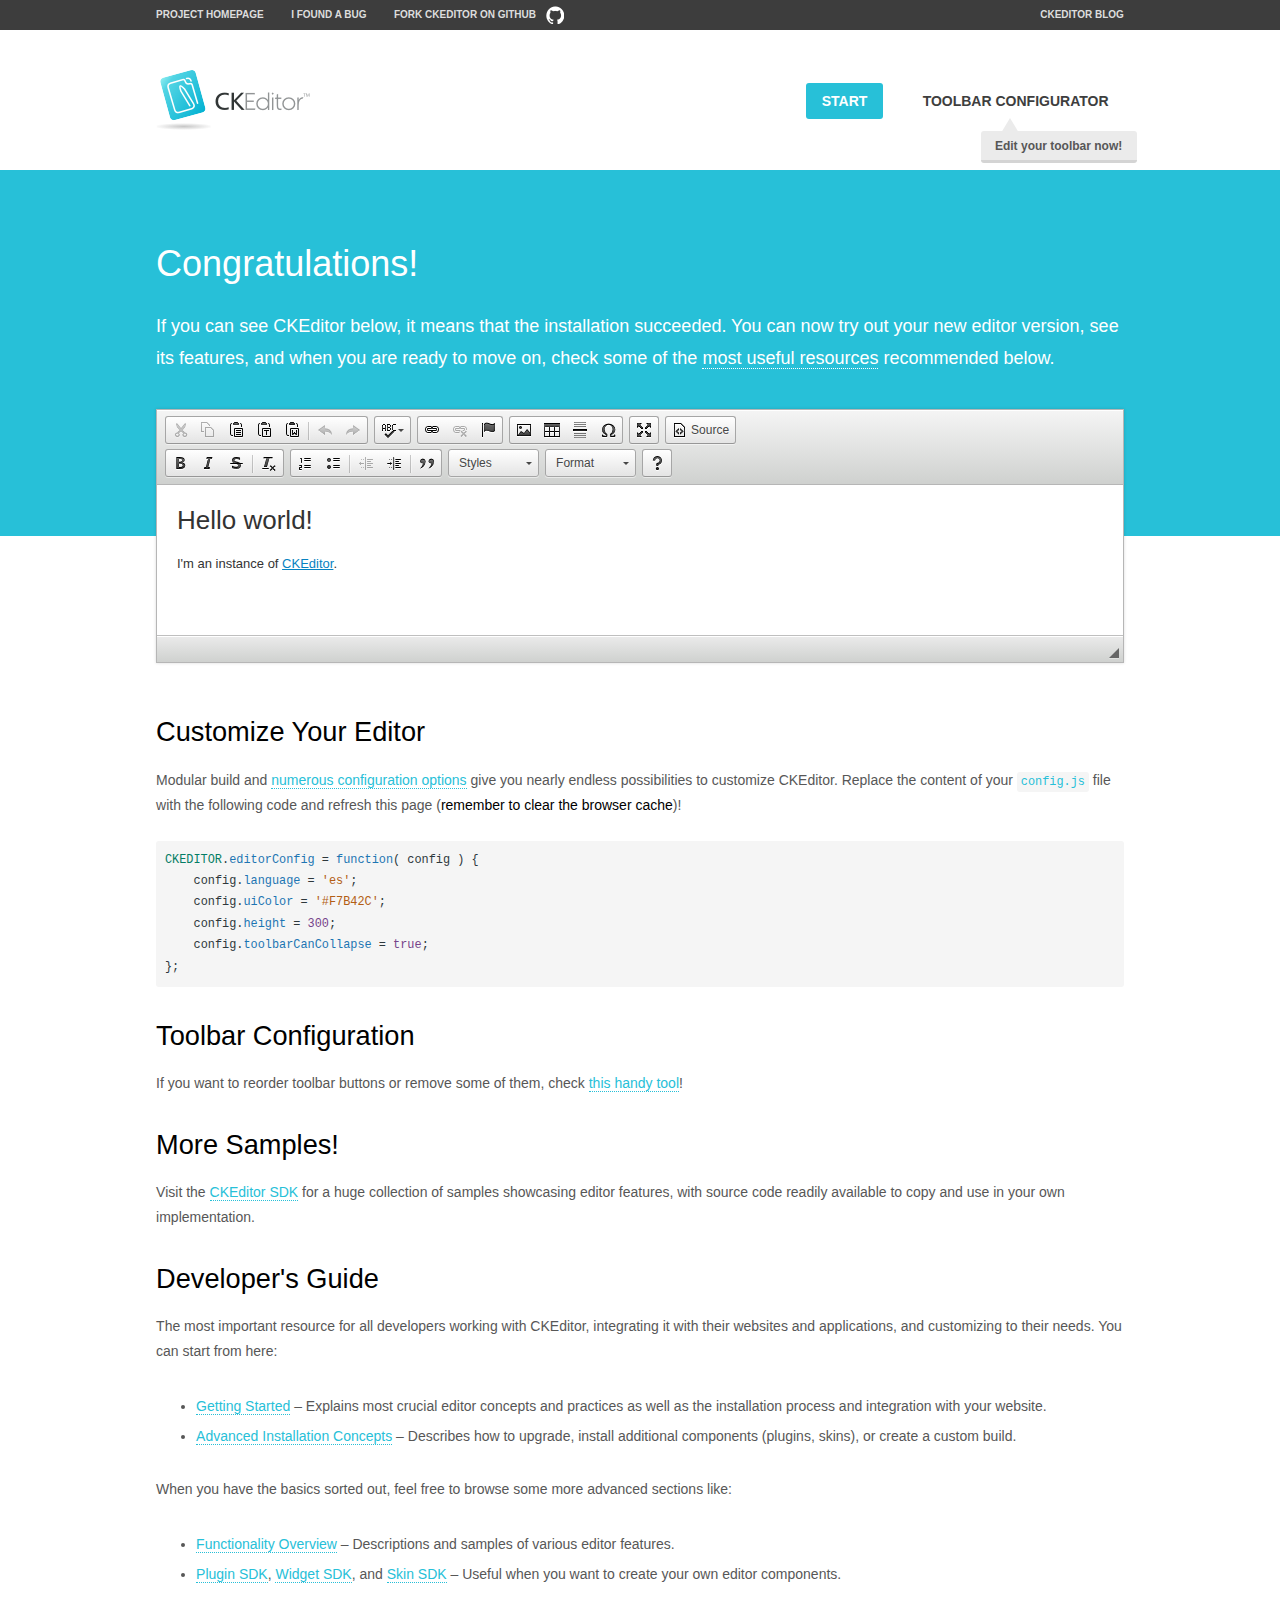
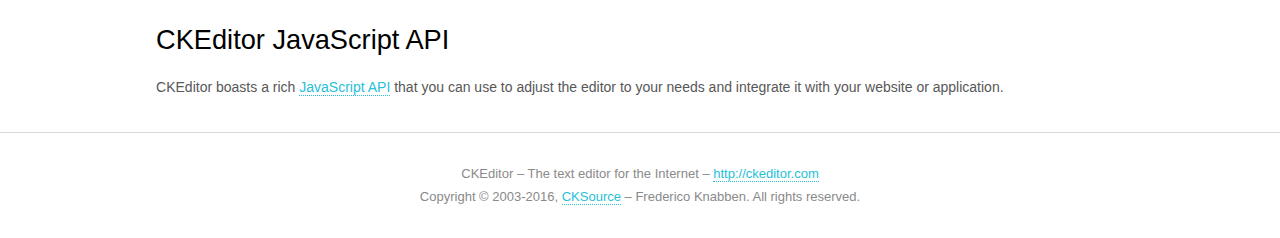
<file: src/main/webapp/plugins/ckeditor/samples/index.html>
<!DOCTYPE html>
<!--
Copyright (c) 2003-2016, CKSource - Frederico Knabben. All rights reserved.
For licensing, see LICENSE.md or http://ckeditor.com/license
-->
<html>
<head>
	<meta charset="utf-8">
	<title>CKEditor Sample</title>
	<script src="../ckeditor.js"></script>
	<script src="js/sample.js"></script>
	<link rel="stylesheet" href="css/samples.css">
	<link rel="stylesheet" href="toolbarconfigurator/lib/codemirror/neo.css">
</head>
<body id="main">

<nav class="navigation-a">
	<div class="grid-container">
		<ul class="navigation-a-left grid-width-70">
			<li><a href="http://ckeditor.com">Project Homepage</a></li>
			<li><a href="http://dev.ckeditor.com/">I found a bug</a></li>
			<li><a href="http://github.com/ckeditor/ckeditor-dev" class="icon-pos-right icon-navigation-a-github">Fork CKEditor on GitHub</a></li>
		</ul>
		<ul class="navigation-a-right grid-width-30">
			<li><a href="http://ckeditor.com/blog-list">CKEditor Blog</a></li>
		</ul>
	</div>
</nav>

<header class="header-a">
	<div class="grid-container">
		<h1 class="header-a-logo grid-width-30">
			<a href="index.html"><img src="img/logo.png" alt="CKEditor Sample"></a>
		</h1>

		<nav class="navigation-b grid-width-70">
			<ul>
				<li><a href="index.html" class="button-a button-a-background">Start</a></li>
				<li><a href="toolbarconfigurator/index.html" class="button-a">Toolbar configurator <span class="balloon-a balloon-a-nw">Edit your toolbar now!</span></a></li>
			</ul>
		</nav>
	</div>
</header>

<main>
	<div class="adjoined-top">
		<div class="grid-container">
			<div class="content grid-width-100">
				<h1>Congratulations!</h1>
				<p>
					If you can see CKEditor below, it means that the installation succeeded.
					You can now try out your new editor version, see its features, and when you are ready to move on, check some of the <a href="#sample-customize">most useful resources</a> recommended below.
				</p>
			</div>
		</div>
	</div>
	<div class="adjoined-bottom">
		<div class="grid-container">
			<div class="grid-width-100">
				<div id="editor">
					<h1>Hello world!</h1>
					<p>I'm an instance of <a href="http://ckeditor.com">CKEditor</a>.</p>
				</div>
			</div>
		</div>
	</div>

	<div class="grid-container">
		<div class="content grid-width-100">
			<section id="sample-customize">
				<h2>Customize Your Editor</h2>
				<p>Modular build and <a href="http://docs.ckeditor.com/#!/guide/dev_configuration">numerous configuration options</a> give you nearly endless possibilities to customize CKEditor. Replace the content of your <code><a href="../config.js">config.js</a></code> file with the following code and refresh this page (<strong>remember to clear the browser cache</strong>)!</p>
		<pre class="cm-s-neo CodeMirror"><code><span style="padding-right: 0.1px;"><span class="cm-variable">CKEDITOR</span>.<span class="cm-property">editorConfig</span> <span class="cm-operator">=</span> <span class="cm-keyword">function</span>( <span class="cm-def">config</span> ) {</span>
<span style="padding-right: 0.1px;"><span class="cm-tab">	</span><span class="cm-variable-2">config</span>.<span class="cm-property">language</span> <span class="cm-operator">=</span> <span class="cm-string">'es'</span>;</span>
<span style="padding-right: 0.1px;"><span class="cm-tab">	</span><span class="cm-variable-2">config</span>.<span class="cm-property">uiColor</span> <span class="cm-operator">=</span> <span class="cm-string">'#F7B42C'</span>;</span>
<span style="padding-right: 0.1px;"><span class="cm-tab">	</span><span class="cm-variable-2">config</span>.<span class="cm-property">height</span> <span class="cm-operator">=</span> <span class="cm-number">300</span>;</span>
<span style="padding-right: 0.1px;"><span class="cm-tab">	</span><span class="cm-variable-2">config</span>.<span class="cm-property">toolbarCanCollapse</span> <span class="cm-operator">=</span> <span class="cm-atom">true</span>;</span>
<span style="padding-right: 0.1px;">};</span></code></pre>
			</section>

			<section>
				<h2>Toolbar Configuration</h2>
				<p>If you want to reorder toolbar buttons or remove some of them, check <a href="toolbarconfigurator/index.html">this handy tool</a>!</p>
			</section>

			<section>
				<h2>More Samples!</h2>
				<p>Visit the <a href="http://sdk.ckeditor.com">CKEditor SDK</a> for a huge collection of samples showcasing editor features, with source code readily available to copy and use in your own implementation.</p>
			</section>

			<section>
				<h2>Developer's Guide</h2>
				<p>The most important resource for all developers working with CKEditor, integrating it with their websites and applications, and customizing to their needs. You can start from here:</p>
				<ul>
					<li><a href="http://docs.ckeditor.com/#!/guide/dev_installation">Getting Started</a> &ndash; Explains most crucial editor concepts and practices as well as the installation process and integration with your website.</li>
					<li><a href="http://docs.ckeditor.com/#!/guide/dev_advanced_installation">Advanced Installation Concepts</a> &ndash; Describes how to upgrade, install additional components (plugins, skins), or create a custom build.</li>
				</ul>
					<p>When you have the basics sorted out, feel free to browse some more advanced sections like:</p>
				<ul>
					<li><a href="http://docs.ckeditor.com/#!/guide/dev_features">Functionality Overview</a> &ndash; Descriptions and samples of various editor features.</li>
					<li><a href="http://docs.ckeditor.com/#!/guide/plugin_sdk_intro">Plugin SDK</a>, <a href="http://docs.ckeditor.com/#!/guide/widget_sdk_intro">Widget SDK</a>, and <a href="http://docs.ckeditor.com/#!/guide/skin_sdk_intro">Skin SDK</a> &ndash; Useful when you want to create your own editor components.</li>
				</ul>
			</section>

			<section>
				<h2>CKEditor JavaScript API</h2>
				<p>CKEditor boasts a rich <a href="http://docs.ckeditor.com/#!/api">JavaScript API</a> that you can use to adjust the editor to your needs and integrate it with your website or application.</p>
			</section>
		</div>
	</div>
</main>

<footer class="footer-a grid-container">
	<div class="grid-container">
		<p class="grid-width-100">
			CKEditor &ndash; The text editor for the Internet &ndash; <a class="samples" href="http://ckeditor.com/">http://ckeditor.com</a>
		</p>
		<p class="grid-width-100" id="copy">
			Copyright &copy; 2003-2016, <a class="samples" href="http://cksource.com/">CKSource</a> &ndash; Frederico Knabben. All rights reserved.
		</p>
	</div>
</footer>
<script>
	initSample();
</script>

</body>
</html>
</file>
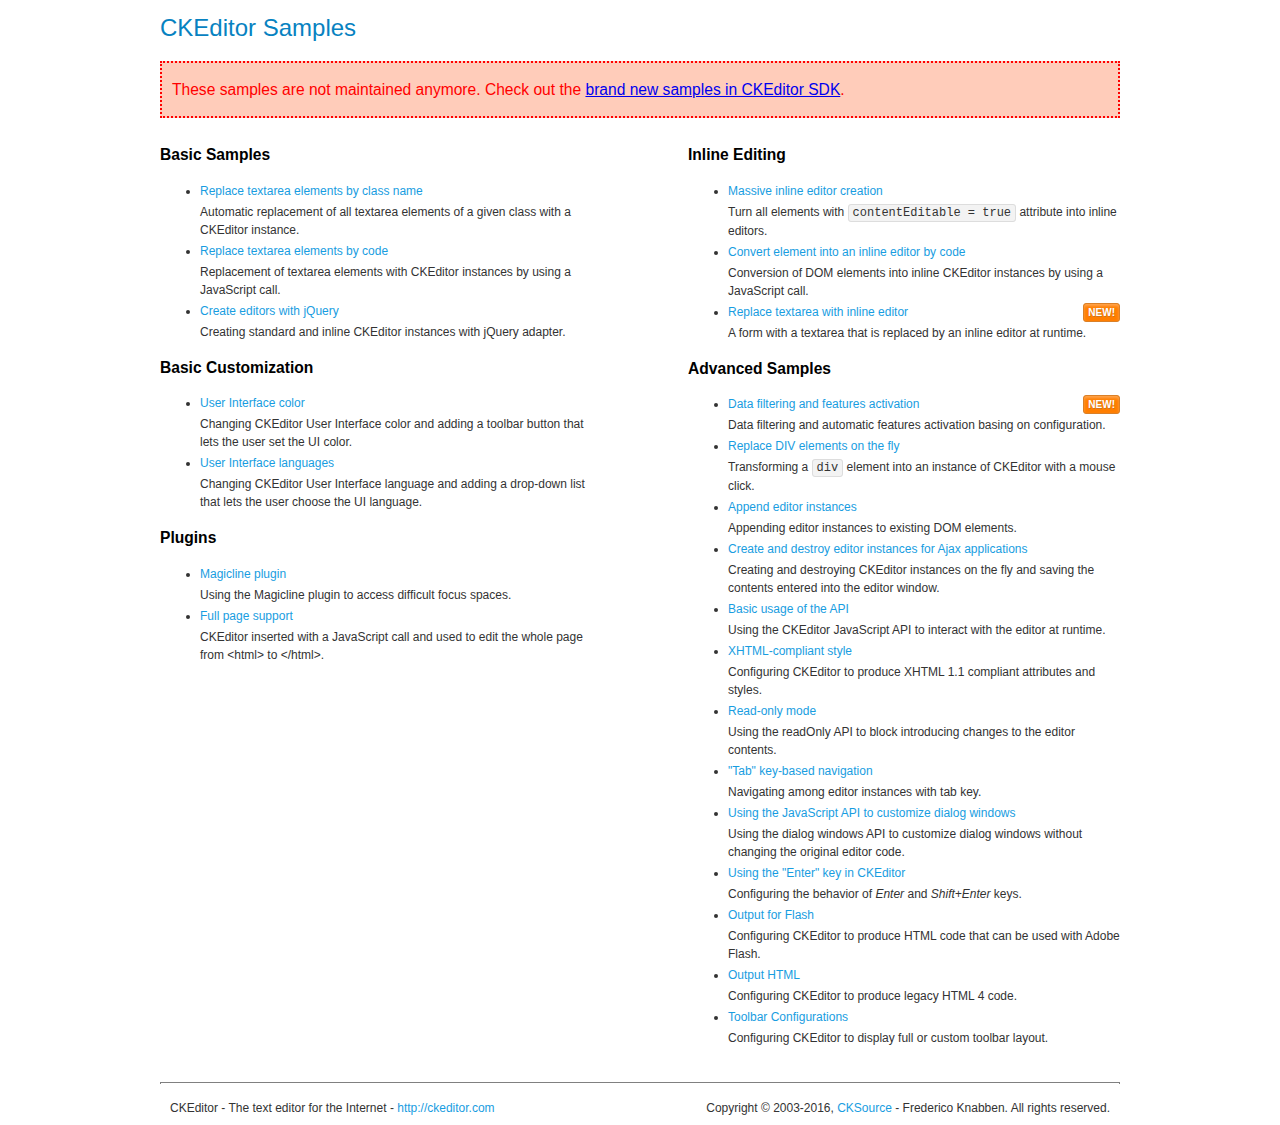
<file: src/main/webapp/plugins/ckeditor/samples/old/index.html>
<!DOCTYPE html>
<!--
Copyright (c) 2003-2016, CKSource - Frederico Knabben. All rights reserved.
For licensing, see LICENSE.md or http://ckeditor.com/license
-->
<html>
<head>
	<meta charset="utf-8">
	<title>CKEditor Samples</title>
	<link rel="stylesheet" href="sample.css">
</head>
<body>
	<h1 class="samples">
		CKEditor Samples
	</h1>
	<div class="warning deprecated">
		These samples are not maintained anymore. Check out the <a href="http://sdk.ckeditor.com/">brand new samples in CKEditor SDK</a>.
	</div>
	<div class="twoColumns">
		<div class="twoColumnsLeft">
			<h2 class="samples">
				Basic Samples
			</h2>
			<dl class="samples">
				<dt><a class="samples" href="replacebyclass.html">Replace textarea elements by class name</a></dt>
				<dd>Automatic replacement of all textarea elements of a given class with a CKEditor instance.</dd>

				<dt><a class="samples" href="replacebycode.html">Replace textarea elements by code</a></dt>
				<dd>Replacement of textarea elements with CKEditor instances by using a JavaScript call.</dd>

				<dt><a class="samples" href="jquery.html">Create editors with jQuery</a></dt>
				<dd>Creating standard and inline CKEditor instances with jQuery adapter.</dd>
			</dl>

			<h2 class="samples">
				Basic Customization
			</h2>
			<dl class="samples">
				<dt><a class="samples" href="uicolor.html">User Interface color</a></dt>
				<dd>Changing CKEditor User Interface color and adding a toolbar button that lets the user set the UI color.</dd>

				<dt><a class="samples" href="uilanguages.html">User Interface languages</a></dt>
				<dd>Changing CKEditor User Interface language and adding a drop-down list that lets the user choose the UI language.</dd>
			</dl>


			<h2 class="samples">Plugins</h2>
<dl class="samples">
<dt><a class="samples" href="magicline/magicline.html">Magicline plugin</a></dt>
<dd>Using the Magicline plugin to access difficult focus spaces.</dd>

<dt><a class="samples" href="wysiwygarea/fullpage.html">Full page support</a></dt>
<dd>CKEditor inserted with a JavaScript call and used to edit the whole page from &lt;html&gt; to &lt;/html&gt;.</dd>
</dl>
		</div>
		<div class="twoColumnsRight">
			<h2 class="samples">
				Inline Editing
			</h2>
			<dl class="samples">
				<dt><a class="samples" href="inlineall.html">Massive inline editor creation</a></dt>
				<dd>Turn all elements with <code>contentEditable = true</code> attribute into inline editors.</dd>

				<dt><a class="samples" href="inlinebycode.html">Convert element into an inline editor by code</a></dt>
				<dd>Conversion of DOM elements into inline CKEditor instances by using a JavaScript call.</dd>

				<dt><a class="samples" href="inlinetextarea.html">Replace textarea with inline editor</a> <span class="new">New!</span></dt>
				<dd>A form with a textarea that is replaced by an inline editor at runtime.</dd>

				
			</dl>

			<h2 class="samples">
				Advanced Samples
			</h2>
			<dl class="samples">
				<dt><a class="samples" href="datafiltering.html">Data filtering and features activation</a> <span class="new">New!</span></dt>
				<dd>Data filtering and automatic features activation basing on configuration.</dd>

				<dt><a class="samples" href="divreplace.html">Replace DIV elements on the fly</a></dt>
				<dd>Transforming a <code>div</code> element into an instance of CKEditor with a mouse click.</dd>

				<dt><a class="samples" href="appendto.html">Append editor instances</a></dt>
				<dd>Appending editor instances to existing DOM elements.</dd>

				<dt><a class="samples" href="ajax.html">Create and destroy editor instances for Ajax applications</a></dt>
				<dd>Creating and destroying CKEditor instances on the fly and saving the contents entered into the editor window.</dd>

				<dt><a class="samples" href="api.html">Basic usage of the API</a></dt>
				<dd>Using the CKEditor JavaScript API to interact with the editor at runtime.</dd>

				<dt><a class="samples" href="xhtmlstyle.html">XHTML-compliant style</a></dt>
				<dd>Configuring CKEditor to produce XHTML 1.1 compliant attributes and styles.</dd>

				<dt><a class="samples" href="readonly.html">Read-only mode</a></dt>
				<dd>Using the readOnly API to block introducing changes to the editor contents.</dd>

				<dt><a class="samples" href="tabindex.html">"Tab" key-based navigation</a></dt>
				<dd>Navigating among editor instances with tab key.</dd>


				
<dt><a class="samples" href="dialog/dialog.html">Using the JavaScript API to customize dialog windows</a></dt>
<dd>Using the dialog windows API to customize dialog windows without changing the original editor code.</dd>

<dt><a class="samples" href="enterkey/enterkey.html">Using the &quot;Enter&quot; key in CKEditor</a></dt>
<dd>Configuring the behavior of <em>Enter</em> and <em>Shift+Enter</em> keys.</dd>

<dt><a class="samples" href="htmlwriter/outputforflash.html">Output for Flash</a></dt>
<dd>Configuring CKEditor to produce HTML code that can be used with Adobe Flash.</dd>

<dt><a class="samples" href="htmlwriter/outputhtml.html">Output HTML</a></dt>
<dd>Configuring CKEditor to produce legacy HTML 4 code.</dd>

<dt><a class="samples" href="toolbar/toolbar.html">Toolbar Configurations</a></dt>
<dd>Configuring CKEditor to display full or custom toolbar layout.</dd>

			</dl>
		</div>
	</div>
	<div id="footer">
		<hr>
		<p>
			CKEditor - The text editor for the Internet - <a class="samples" href="http://ckeditor.com/">http://ckeditor.com</a>
		</p>
		<p id="copy">
			Copyright &copy; 2003-2016, <a class="samples" href="http://cksource.com/">CKSource</a> - Frederico Knabben. All rights reserved.
		</p>
	</div>
</body>
</html>
</file>
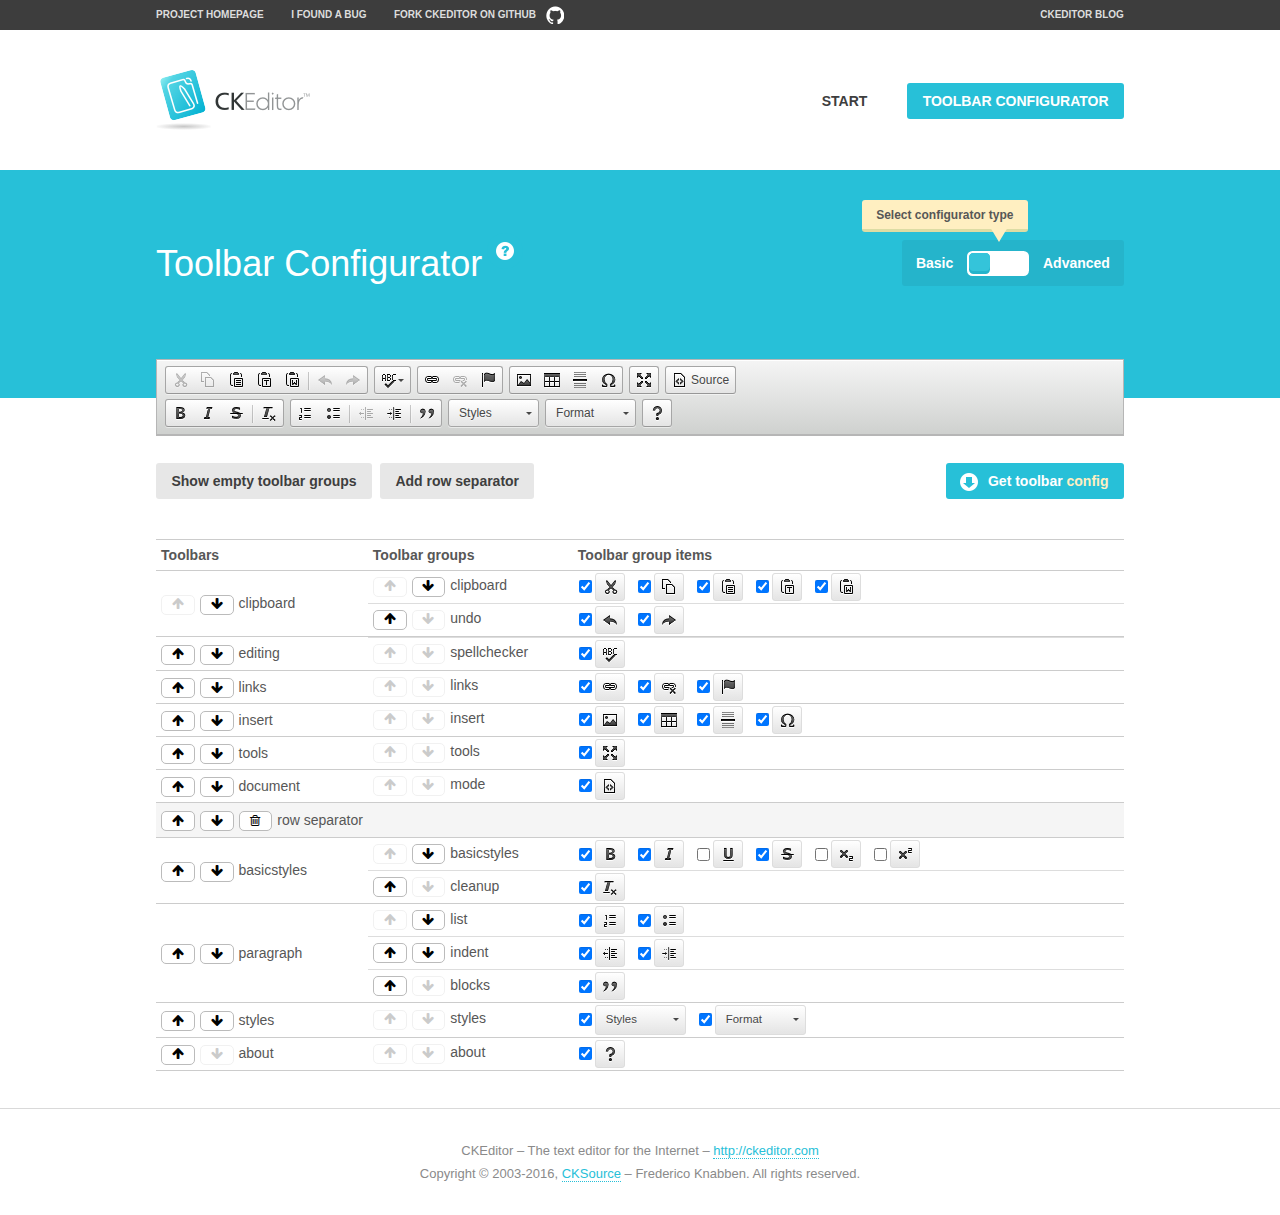
<file: src/main/webapp/plugins/ckeditor/samples/toolbarconfigurator/index.html>
<!DOCTYPE html>
<!--
Copyright (c) 2003-2016, CKSource - Frederico Knabben. All rights reserved.
For licensing, see LICENSE.md or http://ckeditor.com/license
-->
<!--[if IE 8]><html class="ie8"><![endif]-->
<!--[if gt IE 8]><html><![endif]-->
<!--[if !IE]><!--><html><!--<![endif]-->
<head>
	<meta charset="utf-8">
	<title>Toolbar Configurator</title>
	<script src="../../ckeditor.js"></script>
	<script>
		if ( CKEDITOR.env.ie && CKEDITOR.env.version < 9 )
			CKEDITOR.tools.enableHtml5Elements( document );
	</script>
	<link rel="stylesheet" href="lib/codemirror/codemirror.css">
	<link rel="stylesheet" href="lib/codemirror/show-hint.css">
	<link rel="stylesheet" href="lib/codemirror/neo.css">
	<link rel="stylesheet" href="css/fontello.css">
	<link rel="stylesheet" href="../css/samples.css">
</head>
<body id="toolbar">

<nav class="navigation-a">
	<div class="grid-container">
		<ul class="navigation-a-left grid-width-70">
			<li><a href="http://ckeditor.com">Project Homepage</a></li>
			<li><a href="http://dev.ckeditor.com/">I found a bug</a></li>
			<li><a href="http://github.com/ckeditor/ckeditor-dev" class="icon-pos-right icon-navigation-a-github">Fork CKEditor on GitHub</a></li>
		</ul>
		<ul class="navigation-a-right grid-width-30">
			<li><a href="http://ckeditor.com/blog-list">CKEditor Blog</a></li>
		</ul>
	</div>
</nav>

<header class="header-a">
	<div class="grid-container">
		<h1 class="header-a-logo grid-width-30">
			<a href="../index.html"><img src="../img/logo.png" alt="CKEditor Logo"></a>
		</h1>
		<nav class="navigation-b grid-width-70">
			<ul>
				<li><a href="../index.html"  class="button-a">Start</a></li>
				<li><a href="index.html"  class="button-a button-a-background">Toolbar configurator</a></li>
			</ul>
		</nav>
	</div>
</header>

<main>
	<div class="adjoined-top">
		<div class="grid-container">
			<div class="content grid-width-100">
				<div class="grid-container-nested">
					<h1 class="grid-width-60">
						Toolbar Configurator
						<a href="#help-content" type="button" title="Configurator help" id="help" class="button-a button-a-background button-a-no-text icon-pos-left icon-question-mark">Help</a>
					</h1>

					<div class="grid-width-40 grid-switch-magic">
						<div class="switch">
							<span class="balloon-a balloon-a-se">Select configurator type</span>
							<input type="radio" name="radio" data-num="1" id="radio-basic" />
							<input type="radio" name="radio" data-num="2" id="radio-advanced" />
							<label data-for="1" for="radio-basic">Basic</label>
							<span class="switch-inner">
								<span class="handler"></span>
							</span>
							<label data-for="2" for="radio-advanced">Advanced</label>
						</div>
					</div>
				</div>
			</div>
		</div>
	</div>
	<div class="adjoined-bottom">
		<div class="grid-container">
			<div class="grid-width-100">
				<div class="editors-container">
					<div id="editor-basic"></div>
					<div id="editor-advanced"></div>
				</div>
			</div>
		</div>
	</div>

	<div class="grid-container configurator">
		<div class="content grid-width-100">
			<div class="configurator">
				<div>
					<div id="toolbarModifierWrapper"></div>
				</div>
			</div>
		</div>
	</div>

	<div id="help-content">
		<div class="grid-container">
			<div class="grid-width-100">
				<h2>What Am I Doing Here?</h2>

				<div class="grid-container grid-container-nested">
					<div class="basic">
						<div class="grid-width-50">
							<p>Arrange <a href="http://docs.ckeditor.com/#!/api/CKEDITOR.config-cfg-toolbarGroups">toolbar groups</a>, toggle <a href="http://docs.ckeditor.com/#!/api/CKEDITOR.config-cfg-removeButtons">button visibility</a> according to your needs and get your toolbar configuration.</p>
							<p>You can replace the content of the <a href="../../config.js"><code>config.js</code></a> file with the generated configuration. If you already set some configuration options you will need to merge both configurations.</p>
						</div>
						<div class="grid-width-50">
							<p>Read more about different ways of <a href="http://docs.ckeditor.com/#!/guide/dev_configuration">setting configuration</a> and do not forget about <strong>clearing browser cache</strong>.</p>
							<p>Arranging toolbar groups is the recommended way of configuring the toolbar, but if you need more freedom you can use the <a href="#advanced">advanced configurator</a>.</p>
						</div>
					</div>
					<div class="advanced" style="display: none;">
						<div class="grid-width-50">
							<p>With this code editor you can edit your <a href="http://docs.ckeditor.com/#!/api/CKEDITOR.config-cfg-toolbar">toolbar configuration</a> live.</p>
							<p>You can replace the content of the <a href="../../config.js"><code>config.js</code></a> file with the generated configuration. If you already set some configuration options you will need to merge both configurations.</p>
						</div>
						<div class="grid-width-50">
							<p>Read more about different ways of <a href="http://docs.ckeditor.com/#!/guide/dev_configuration">setting configuration</a> and do not forget about <strong>clearing browser cache</strong>.</p>
						</div>
					</div>
				</div>

				<p class="grid-container grid-container-nested">
					<button type="button" class="help-content-close grid-width-100 button-a button-a-background">Got it. Let's play!</button>
				</p>
			</div>
		</div>
	</div>
</main>

<footer class="footer-a grid-container">
	<p class="grid-width-100">
		CKEditor &ndash; The text editor for the Internet &ndash; <a class="samples" href="http://ckeditor.com/">http://ckeditor.com</a>
	</p>
	<p class="grid-width-100" id="copy">
		Copyright &copy; 2003-2016, <a class="samples" href="http://cksource.com/">CKSource</a> &ndash; Frederico Knabben. All rights reserved.
	</p>
</footer>

<script src="lib/codemirror/codemirror.js"></script>
<script src="lib/codemirror/javascript.js"></script>
<script src="lib/codemirror/show-hint.js"></script>

<script src="js/fulltoolbareditor.js"></script>
<script src="js/abstracttoolbarmodifier.js"></script>
<script src="js/toolbarmodifier.js"></script>
<script src="js/toolbartextmodifier.js"></script>
<script src="../js/sf.js"></script>

<script>
	( function() {
		'use strict';

		var mode = ( window.location.hash.substr( 1 ) === 'advanced' ) ? 'advanced' : 'basic',
			configuratorSection = CKEDITOR.document.findOne( 'main > .grid-container.configurator' ),
			basicInstruction = CKEDITOR.document.findOne( '#help-content .basic' ),
			advancedInstruction = CKEDITOR.document.findOne( '#help-content .advanced' ),

			// Configurator mode switcher.
			modeSwitchBasic = CKEDITOR.document.getById( 'radio-basic' ),
			modeSwitchAdvanced = CKEDITOR.document.getById( 'radio-advanced' );

		// Initial setup
		function updateSwitcher() {
			if ( mode === 'advanced' ) {
				modeSwitchAdvanced.$.checked = true;
			} else {
				modeSwitchBasic.$.checked = true;
			}
		}

		updateSwitcher();

		CKEDITOR.document.getWindow().on( 'hashchange', function( e ) {
			var hash = window.location.hash.substr( 1 );
			if ( !( hash === 'advanced' || hash === 'basic' ) ) {
				return;
			}
			mode = hash;
			onToolbarsDone( mode );
		} );

		CKEDITOR.document.getWindow().on( 'resize', function() {
			updateToolbar( ( mode === 'basic' ? toolbarModifier : toolbarTextModifier )[ 'editorInstance' ] );
		} );

		function onRefresh( modifier ) {
			modifier = modifier || this;

			if ( mode === 'basic' && modifier instanceof ToolbarConfigurator.ToolbarTextModifier ) {
				return;
			}

			// CodeMirror container becomes visible, so we need to refresh and to avoid rendering problems.
			if ( mode === 'advanced' && modifier instanceof ToolbarConfigurator.ToolbarTextModifier ) {
				modifier.codeContainer.refresh();
			}

			updateToolbar( modifier.editorInstance );
		}

		function updateToolbar( editor ) {
			var editorContainer = editor.container;

			// Not always editor is loaded.
			if ( !editorContainer ) {
				return;
			}

			var displayStyle = editorContainer.getStyle( 'display' );

			editorContainer.setStyle( 'display', 'block' );

			var newHeight = editorContainer.getSize( 'height' );

			var newMarginTop = parseInt( editorContainer.getComputedStyle( 'margin-top' ), 10 );
			newMarginTop = ( isNaN( newMarginTop ) ? 0 : Number( newMarginTop ) );

			var newMarginBottom = parseInt( editorContainer.getComputedStyle( 'margin-bottom' ), 10 );
			newMarginBottom = ( isNaN( newMarginBottom ) ? 0 : Number( newMarginBottom ) );

			var result = newHeight + newMarginTop + newMarginBottom;

			editorContainer.setStyle( 'display', displayStyle );

			editor.container.getAscendant( 'div' ).setStyle( 'height', result + 'px' );
		}

		var toolbarModifier = new ToolbarConfigurator.ToolbarModifier( 'editor-basic' );

		var done = 0;
		toolbarModifier.init( onToolbarInit );
		toolbarModifier.onRefresh = onRefresh;

		CKEDITOR.document.getById( 'toolbarModifierWrapper' ).append( toolbarModifier.mainContainer );

		var toolbarTextModifier = new ToolbarConfigurator.ToolbarTextModifier( 'editor-advanced' );
		toolbarTextModifier.init( onToolbarInit );
		toolbarTextModifier.onRefresh = onRefresh;

		function onToolbarInit() {
			if ( ++done === 2 ) {
				onToolbarsDone();

				positionSticky.watch( CKEDITOR.document.findOne( '.toolbar' ), function() {
					return mode === 'advanced';
				} );
			}
		}

		function onToolbarsDone() {
			if ( mode === 'basic' ) {
				toggleModeBasic( false );
			} else {
				toggleModeAdvanced( false );
			}

			updateSwitcher();

			setTimeout( function() {
				CKEDITOR.document.findOne( '.editors-container' ).addClass( 'active' );
				CKEDITOR.document.findOne( '#toolbarModifierWrapper' ).addClass( 'active' );
			}, 200 );
		}

		CKEDITOR.document.getById( 'toolbarModifierWrapper' ).append( toolbarTextModifier.mainContainer );

		function toogleModeSwitch( onElement, offElement, onModifier, offModifier ) {
			onElement.addClass( 'fancy-button-active' );
			offElement.removeClass( 'fancy-button-active' );

			onModifier.showUI();
			offModifier.hideUI();
		}

		function toggleModeBasic( callOnRefresh ) {
			callOnRefresh = ( callOnRefresh !== false );
			mode = 'basic';
			window.location.hash = '#basic';
			toogleModeSwitch( modeSwitchBasic, modeSwitchAdvanced, toolbarModifier, toolbarTextModifier );

			configuratorSection.removeClass( 'freed-width' );
			basicInstruction.show();
			advancedInstruction.hide();

			callOnRefresh && onRefresh( toolbarModifier );
		}

		function toggleModeAdvanced( callOnRefresh ) {
			callOnRefresh = ( callOnRefresh !== false );
			mode = 'advanced';
			window.location.hash = '#advanced';
			toogleModeSwitch( modeSwitchAdvanced, modeSwitchBasic, toolbarTextModifier, toolbarModifier );

			configuratorSection.addClass( 'freed-width' );
			advancedInstruction.show();
			basicInstruction.hide();

			callOnRefresh && onRefresh( toolbarTextModifier );
		}

		modeSwitchBasic.on( 'click', toggleModeBasic );
		modeSwitchAdvanced.on( 'click', toggleModeAdvanced );

		//
		// Position:sticky for the toolbar.
		//

		// Will make elements behave like they were styled with position:sticky.
		var positionSticky = {
			// Store object: {
			// 		element: CKEDITOR.dom.element, // Element which will float.
			// 		placeholder: CKEDITOR.dom.element, // Placeholder which is place to prevent page bounce.
			// 		isFixed: boolean // Whether element float now.
			// }
			watched: [],

			active: [],

			staticContainer: null,

			init: function() {
				var element = CKEDITOR.dom.element.createFromHtml(
					'<div class="staticContainer">' +
						'<div class="grid-container" >' +
							'<div class="grid-width-100">' +
								'<div class="inner"></div>' +
							'</div>' +
						'</div>' +
					'</div>' );

				this.staticContainer = element.findOne( '.inner' );

				CKEDITOR.document.getBody().append( element );
			},

			watch: function( element, preventFunc ) {
				this.watched.push( {
					element: element,
					placeholder: new CKEDITOR.dom.element( 'div' ),
					isFixed: false,
					preventFunc: preventFunc
				} );
			},

			checkAll: function() {
				for ( var i = 0; i < this.watched.length; i++ ) {
					this.check( this.watched[ i ] );
				}
			},

			check: function( element ) {
				var isFixed = element.isFixed;
				var shouldBeFixed = this.shouldBeFixed( element );

				// Nothing to be done.
				if ( isFixed === shouldBeFixed ) {
					return;
				}

				var placeholder = element.placeholder;

				if ( isFixed ) {
					// Unfixing.

					element.element.insertBefore( placeholder );
					placeholder.remove();

					element.element.removeStyle( 'margin' );

					this.active.splice( CKEDITOR.tools.indexOf( this.active, element ), 1 );

				} else {
					// Fixing.
					placeholder.setStyle( 'width', element.element.getSize( 'width' ) + 'px' );
					placeholder.setStyle( 'height', element.element.getSize( 'height' ) + 'px' );
					placeholder.setStyle( 'margin-bottom', element.element.getComputedStyle( 'margin-bottom' ) );
					placeholder.setStyle( 'display', element.element.getComputedStyle( 'display' ) );
					placeholder.insertAfter( element.element );

					this.staticContainer.append( element.element );

					this.active.push( element );
				}

				element.isFixed = !element.isFixed;
			},

			shouldBeFixed: function( element ) {
				if ( element.preventFunc && element.preventFunc() ) {
					return false;
				}

				// If element is already fixed we are checking it's placeholder.
				var related = ( element.isFixed ? element.placeholder : element.element ),
					clientRect = related.$.getBoundingClientRect(),
					staticHeight = this.staticContainer.getSize('height' ),
					elemHeight = element.element.getSize( 'height' );

				if ( element.isFixed ) {
					return ( clientRect.top + elemHeight < staticHeight );
				} else {
					return ( clientRect.top < staticHeight );
				}
			}
		};

		positionSticky.init();

		CKEDITOR.document.getWindow().on( 'scroll',
			new CKEDITOR.tools.eventsBuffer( 100, positionSticky.checkAll, positionSticky ).input
		);

		// Make the toolbar sticky.
		positionSticky.watch( CKEDITOR.document.findOne( '.editors-container' ) );

		// Help button and help-content.
		( function() {
			var helpButton = CKEDITOR.document.getById( 'help' ),
				helpContent = CKEDITOR.document.getById( 'help-content' );

			// Don't show help button on IE8 because it's unsupported by Pico Modal.
			if ( CKEDITOR.env.ie && CKEDITOR.env.version == 8 ) {
				helpButton.hide();
			} else {
				// Display help modal when the button is clicked.
				helpButton.on( 'click', function( evt ) {
					SF.modal( {
						// Clone modal content from DOM.
						content: helpContent.getHtml(),

						afterCreate: function( modal ) {
							// Enable modal content button to close the modal.
							new CKEDITOR.dom.element( modal.modalElem() ).findOne( '.help-content-close' ).once( 'click', modal.close );
						}
					} ).show();
				} );
			}
		} )();
	} )();
</script>
</body>
</html>
</file>
<file: src/main/webapp/plugins/ckeditor/samples/css/samples.css>
/**
 * @license Copyright (c) 2003-2016, CKSource - Frederico Knabben. All rights reserved.
 * For licensing, see LICENSE.md or http://ckeditor.com/license
 */
@media (max-width: 900px) {
  .global-is-mobile-hidden {
    display: none !important;
  }
}
article,
aside,
details,
figcaption,
figure,
footer,
header,
hgroup,
main,
menu,
nav,
section {
  display: block;
}
body,
html {
  margin: 0;
  padding: 0;
  font: 16px / 1.8 Arial, 'Helvetica Neue', Helvetica, sans-serif;
  font-weight: 300;
  color: #575757;
}
.grid-width-10 {
  width: 10%;
}
.grid-width-20 {
  width: 20%;
}
.grid-width-30 {
  width: 30%;
}
.grid-width-40 {
  width: 40%;
}
.grid-width-50 {
  width: 50%;
}
.grid-width-60 {
  width: 60%;
}
.grid-width-70 {
  width: 70%;
}
.grid-width-80 {
  width: 80%;
}
.grid-width-90 {
  width: 90%;
}
.grid-width-100 {
  width: 100%;
}
@media (max-width: 900px) {
  .grid-width-10,
  .grid-width-20,
  .grid-width-30,
  .grid-width-40,
  .grid-width-50,
  .grid-width-60,
  .grid-width-70,
  .grid-width-80,
  .grid-width-90,
  .grid-width-100 {
    width: 100%;
  }
}
*[class*="grid-width"] {
  -webkit-box-sizing: border-box;
  -moz-box-sizing: border-box;
  box-sizing: border-box;
  padding-left: 4%;
  padding-right: 4%;
  float: left;
}
*[class*="grid-width"]:after,
.grid-container:after,
*[class*="grid-width"]:before,
.grid-container:before {
  content: '';
  display: block;
  overflow: hidden;
  visibility: hidden;
  font-size: 0;
  line-height: 0;
  width: 0;
  height: 0;
}
*[class*="grid-width"]:after,
.grid-container:after {
  clear: both;
}
.grid-container {
  -webkit-box-sizing: border-box;
  -moz-box-sizing: border-box;
  box-sizing: border-box;
  margin-left: auto;
  margin-right: auto;
}
.grid-container-nested *[class*="grid-width"]:first-child {
  padding-left: 0;
}
.grid-container-nested *[class*="grid-width"]:last-child {
  padding-right: 0;
}
@media (max-width: 900px) {
  .grid-container-nested *[class*="grid-width"]:first-child {
    padding-left: 4%;
  }
  .grid-container-nested *[class*="grid-width"]:last-child {
    padding-right: 4%;
  }
}
.header-a {
  min-height: 140px;
  overflow: hidden;
}
.header-a .header-a-logo {
  margin: 40px 0 0;
}
@media (max-width: 900px) {
  .header-a .header-a-logo {
    text-align: center;
  }
}
.header-a .header-a-logo img {
  border: transparent;
}
.navigation-a {
  height: 30px;
  background: #3d3d3d;
  position: absolute;
  left: 0;
  right: 0;
  top: 0;
  padding: 0;
  overflow: hidden;
}
@media (max-width: 900px) {
  .navigation-a {
    text-align: center;
  }
}
.navigation-a ul {
  list-style: none;
  margin: 0;
  overflow: hidden;
}
.navigation-a ul li,
.navigation-a ul li a {
  display: inline-block;
}
@media (max-width: 900px) {
  .navigation-a ul {
    width: auto;
    text-overflow: ellipsis;
    white-space: nowrap;
    display: inline-block;
    float: none;
  }
  .navigation-a ul:before,
  .navigation-a ul:after {
    display: none;
  }
}
.navigation-a ul.navigation-a-left {
  text-align: left;
}
@media (max-width: 900px) {
  .navigation-a ul.navigation-a-left {
    padding-right: 0;
  }
}
.navigation-a ul.navigation-a-right {
  text-align: right;
}
@media (max-width: 900px) {
  .navigation-a ul.navigation-a-right {
    padding-left: 23px;
  }
}
.navigation-a ul li + li {
  margin-left: 23px;
}
.navigation-a ul li a {
  font-size: 10px;
  font-size: 0.625rem;
  line-height: 18px;
  line-height: 1.13rem;
  line-height: 30px;
  float: left;
  color: #dddddd;
  font-weight: bold;
  text-decoration: none;
  text-transform: uppercase;
}
.navigation-a ul li a:hover {
  cursor: pointer;
  color: #ffffff;
}
.icon-navigation-a-github:before,
.icon-navigation-a-github:after {
  background-image: url("[data-uri]");
}
.navigation-b {
  text-align: right;
  margin: 52px 0 0;
  overflow: visible;
}
@media (max-width: 900px) {
  .navigation-b {
    text-align: center;
    margin-top: 20px;
    padding: 0;
  }
}
.navigation-b ul {
  padding: 0;
  list-style: none;
  margin: 0;
  overflow: visible;
}
.navigation-b ul li,
.navigation-b ul li a {
  display: inline-block;
}
@media (max-width: 900px) {
  .navigation-b ul {
    display: table;
    width: 100%;
    padding-bottom: 1.5em;
  }
}
@media (max-width: 900px) {
  .navigation-b ul li {
    display: table-row;
  }
}
.navigation-b ul li + li {
  margin-left: 20px;
}
@media (max-width: 900px) {
  .navigation-b ul li + li {
    margin-left: 0;
  }
}
.navigation-b ul li a {
  -webkit-box-sizing: border-box;
  -moz-box-sizing: border-box;
  box-sizing: border-box;
  text-transform: uppercase;
  text-decoration: none;
  outline: none;
}
@media (max-width: 900px) {
  .navigation-b ul li a {
    width: 100%;
    -webkit-border-radius: 0;
    -webkit-background-clip: padding-box;
    -moz-border-radius: 0;
    -moz-background-clip: padding;
    border-radius: 0;
    background-clip: padding-box;
  }
}
.footer-a {
  font-size: 13px;
  font-size: 0.8125rem;
  line-height: 23.4px;
  line-height: 1.46rem;
  padding-top: 2.25em;
  padding-bottom: 2.25em;
  overflow: hidden;
  color: #8a8a8a;
}
.footer-a a {
  color: #27c0d8;
  text-decoration: none;
  border-bottom: 1px dotted #27c0d8;
}
.footer-a a:hover {
  color: #23adc2;
}
.footer-a p {
  margin: 0;
  display: inline-block;
  text-align: center;
}
.content {
  font-size: 14px;
  font-size: 0.875rem;
  line-height: 25.2px;
  line-height: 1.57rem;
  overflow: hidden;
  padding-top: 1.5em;
  padding-bottom: 1.5em;
}
.content p {
  margin: 0.75em 0;
}
.content ul,
.content ol,
.content pre,
.content blockquote,
.content textarea:not([class^="cke"]),
.content .cke {
  margin: 1.875em 0;
}
.content code,
.content kbd {
  -webkit-border-radius: 3px;
  -webkit-background-clip: padding-box;
  -moz-border-radius: 3px;
  -moz-background-clip: padding;
  border-radius: 3px;
  background-clip: padding-box;
  padding: 3px 4px;
}
.content pre,
.content code,
.content kbd,
.content blockquote {
  background: #f5f5f5;
}
.content blockquote,
.content pre {
  background: none;
  border-left: 4px solid #27c0d8;
  padding: 1.5em 2.25em;
}
.content p a,
.content ul a,
.content ol a,
.content blockquote a,
.content h1 a,
.content h2 a,
.content h3 a,
.content h4 a,
.content h5 a {
  color: #27c0d8;
  text-decoration: none;
  border-bottom: 1px dotted #27c0d8;
}
.content p a:hover,
.content ul a:hover,
.content ol a:hover,
.content blockquote a:hover,
.content h1 a:hover,
.content h2 a:hover,
.content h3 a:hover,
.content h4 a:hover,
.content h5 a:hover {
  color: #23adc2;
}
.content h1,
.content h2,
.content h3,
.content h4,
.content h5 {
  color: #000;
  font-weight: 100;
}
.content h1 code,
.content h2 code,
.content h3 code,
.content h4 code,
.content h5 code,
.content h1 kbd,
.content h2 kbd,
.content h3 kbd,
.content h4 kbd,
.content h5 kbd {
  font-size: inherit;
}
.content h1 a.content-heading-anchor,
.content h2 a.content-heading-anchor,
.content h3 a.content-heading-anchor,
.content h4 a.content-heading-anchor,
.content h5 a.content-heading-anchor {
  font-weight: 100;
  vertical-align: middle;
  opacity: 0;
  border: 0;
}
.content h1:hover a.content-heading-anchor,
.content h2:hover a.content-heading-anchor,
.content h3:hover a.content-heading-anchor,
.content h4:hover a.content-heading-anchor,
.content h5:hover a.content-heading-anchor {
  opacity: 1;
}
.content h1:target a,
.content h2:target a,
.content h3:target a,
.content h4:target a,
.content h5:target a {
  -webkit-animation: targetLinkOpacity 0.5s linear alternate;
  -moz-animation: targetLinkOpacity 0.5s linear alternate;
  -o-animation: targetLinkOpacity 0.5s linear alternate;
  animation: targetLinkOpacity 0.5s linear alternate;
  opacity: 1;
}
.content input,
.content select,
.content textarea:not([class^="cke"]) {
  -webkit-border-radius: 3px;
  -webkit-background-clip: padding-box;
  -moz-border-radius: 3px;
  -moz-background-clip: padding;
  border-radius: 3px;
  background-clip: padding-box;
  -webkit-box-shadow: inset 0 1px 1px rgba(0, 0, 0, 0.08);
  -moz-box-shadow: inset 0 1px 1px rgba(0, 0, 0, 0.08);
  box-shadow: inset 0 1px 1px rgba(0, 0, 0, 0.08);
  font: inherit;
  color: inherit;
  border: 1px solid #d9d9d9;
  padding: .2em .5em;
}
.content input:focus,
.content select:focus,
.content textarea:not([class^="cke"]):focus {
  border-color: #66afe9;
  outline: 0;
  -webkit-box-shadow: inset 0 1px 1px rgba(0, 0, 0, 0.08), 0 0 8px #93c6ef;
  -moz-box-shadow: inset 0 1px 1px rgba(0, 0, 0, 0.08), 0 0 8px #93c6ef;
  box-shadow: inset 0 1px 1px rgba(0, 0, 0, 0.08), 0 0 8px #93c6ef;
}
.content abbr {
  border-bottom: 1px dotted #666;
  cursor: pointer;
}
.content blockquote {
  font-style: italic;
  font-family: Georgia, Times, "Times New Roman", serif;
  font-size: 16px;
  font-size: 1rem;
  line-height: 28.8px;
  line-height: 1.8rem;
}
.content em {
  font-style: italic;
}
.content h1 {
  font-size: 36px;
  font-size: 2.25rem;
  line-height: 64.8px;
  line-height: 4.05rem;
  margin: 1.125em 0 0;
}
.content h2 {
  font-size: 27.2px;
  font-size: 1.7rem;
  line-height: 48.96px;
  line-height: 3.06rem;
  margin: 0.9em 0 0;
}
.content h3 {
  font-size: 24px;
  font-size: 1.5rem;
  line-height: 43.2px;
  line-height: 2.7rem;
  font-weight: 500;
  margin: 0.75em 0 0;
}
.content h4 {
  font-size: 19.2px;
  font-size: 1.2rem;
  line-height: 34.56px;
  line-height: 2.16rem;
  font-weight: 500;
  margin: 0.75em 0 0;
}
.content h5 {
  font-size: 17.6px;
  font-size: 1.1rem;
  line-height: 31.68px;
  line-height: 1.98rem;
  font-weight: 500;
  margin: 0.75em 0 0;
}
.content hr {
  border: 0;
  border-top: 4px solid #d9d9d9;
  margin: 1.5em 0;
}
.content input[type="text"] {
  height: 1.8em;
  line-height: 1.8em;
}
.content input[type="button"] {
  -webkit-appearance: button;
  -moz-appearance: button;
  appearance: button;
}
.content kbd {
  font-size: 12px;
  font-size: 0.75rem;
  line-height: 21.6px;
  line-height: 1.35rem;
  font-family: Arial, 'Helvetica Neue', Helvetica, sans-serif;
  padding: 2px 6px;
  -webkit-box-shadow: 0 0 4px #ffffff inset, 0 2px 0 #d9d9d9;
  -moz-box-shadow: 0 0 4px #ffffff inset, 0 2px 0 #d9d9d9;
  box-shadow: 0 0 4px #ffffff inset, 0 2px 0 #d9d9d9;
}
.content p img {
  vertical-align: middle;
}
.content p pre {
  padding: 1.5em;
}
.content pre {
  padding: 0;
  border: 0;
  tab-size: 4;
  -o-tab-size: 4;
  -moz-tab-size: 4;
}
.content pre,
.content code {
  font-size: 11.89px;
  font-size: 0.743rem;
  line-height: 21.4px;
  line-height: 1.34rem;
  font-family: Consolas, Menlo, Monaco, Lucida Console, Liberation Mono, DejaVu Sans Mono, Bitstream Vera Sans Mono, Courier New, monospace, serif;
}
.content pre a,
.content code a {
  border: 0;
}
.content pre code {
  padding: 0.75em;
  display: block;
}
.content strong {
  color: #000;
}
.content ul ul,
.content ol ul,
.content ul ol,
.content ol ol {
  margin: 0.75em 0;
}
.content ul li,
.content ol li {
  font-size: 14px;
  font-size: 0.875rem;
  line-height: 30.24px;
  line-height: 1.89rem;
}
.content textarea:not([class^="cke"]) {
  width: 100%;
}
.content div.todo {
  border: 2px dotted #444;
  padding: 10px;
  margin: 60px 0 10px 0;
  /* Remove me some day */
}
.content div.todo:before {
  content: "TODO";
  font-weight: bold;
}
body a.button-a,
body button.button-a,
body input.button-a {
  -webkit-border-radius: 3px;
  -webkit-background-clip: padding-box;
  -moz-border-radius: 3px;
  -moz-background-clip: padding;
  border-radius: 3px;
  background-clip: padding-box;
  font-size: 14px;
  font-size: 0.875rem;
  line-height: 25.2px;
  line-height: 1.57rem;
  height: 36px;
  line-height: 36px;
  padding: 0 1.1em;
  font-weight: 700;
  color: #3e3e3e;
  white-space: nowrap;
  text-decoration: none;
  display: inline-block;
  cursor: pointer;
  border: 0;
  vertical-align: middle;
  margin: 1px 0;
  background: transparent;
}
body a.button-a.icon-pos-left,
body button.button-a.icon-pos-left,
body input.button-a.icon-pos-left {
  padding-left: .8em;
}
body a.button-a.icon-pos-right,
body button.button-a.icon-pos-right,
body input.button-a.icon-pos-right {
  padding-right: .8em;
}
body a.button-a.button-a-no-text,
body button.button-a.button-a-no-text,
body input.button-a.button-a-no-text {
  -webkit-border-radius: 100px;
  -webkit-background-clip: padding-box;
  -moz-border-radius: 100px;
  -moz-background-clip: padding;
  border-radius: 100px;
  background-clip: padding-box;
  width: 36px;
  padding: 0;
  text-indent: -999px;
  overflow: hidden;
  position: relative;
  text-align: center;
}
body a.button-a.button-a-no-text:before,
body button.button-a.button-a-no-text:before,
body input.button-a.button-a-no-text:before {
  position: absolute;
  left: 50%;
  top: 50%;
  margin: -9px 0 0 -9px;
}
@media (max-width: 900px) {
  body a.button-a.button-a-mobile-collapsed,
  body button.button-a.button-a-mobile-collapsed,
  body input.button-a.button-a-mobile-collapsed {
    -webkit-border-radius: 100px;
    -webkit-background-clip: padding-box;
    -moz-border-radius: 100px;
    -moz-background-clip: padding;
    border-radius: 100px;
    background-clip: padding-box;
    width: 36px;
    padding: 0;
    text-indent: -999px;
    overflow: hidden;
    position: relative;
    text-align: center;
  }
  body a.button-a.button-a-mobile-collapsed:before,
  body button.button-a.button-a-mobile-collapsed:before,
  body input.button-a.button-a-mobile-collapsed:before {
    position: absolute;
    left: 50%;
    top: 50%;
    margin: -9px 0 0 -9px;
  }
  body a.button-a.button-a-mobile-collapsed:before,
  body button.button-a.button-a-mobile-collapsed:before,
  body input.button-a.button-a-mobile-collapsed:before {
    position: absolute;
    left: 50%;
    top: 50%;
    margin: -9px 0 0 -9px;
  }
}
body a.button-a:active,
body button.button-a:active,
body input.button-a:active,
body a.button-a:hover,
body button.button-a:hover,
body input.button-a:hover {
  color: #fff;
  background: #23adc2;
}
body a.button-a:focus,
body button.button-a:focus,
body input.button-a:focus {
  border-color: #66afe9;
  outline: 0;
  -webkit-box-shadow: inset 0 1px 1px rgba(0, 0, 0, 0.075), 0 0 8px #93c6ef;
  -moz-box-shadow: inset 0 1px 1px rgba(0, 0, 0, 0.075), 0 0 8px #93c6ef;
  box-shadow: inset 0 1px 1px rgba(0, 0, 0, 0.075), 0 0 8px #93c6ef;
}
body a.button-a-soft,
body button.button-a-soft,
body input.button-a-soft {
  background: #e7e7e7;
}
body a.button-a-soft:active,
body button.button-a-soft:active,
body input.button-a-soft:active,
body a.button-a-soft:hover,
body button.button-a-soft:hover,
body input.button-a-soft:hover {
  color: #3e3e3e;
  background: #cecece;
}
body a.button-a-background,
body button.button-a-background,
body input.button-a-background,
body a.navigation-b ul li a:hover,
body button.navigation-b ul li a:hover,
body input.navigation-b ul li a:hover {
  color: #fff;
  background: #27c0d8;
}
body a.button-a-background:active,
body button.button-a-background:active,
body input.button-a-background:active,
body a.button-a-background:hover,
body button.button-a-background:hover,
body input.button-a-background:hover,
body a.navigation-b ul li a:hover:active,
body button.navigation-b ul li a:hover:active,
body input.navigation-b ul li a:hover:active,
body a.navigation-b ul li a:hover:hover,
body button.navigation-b ul li a:hover:hover,
body input.navigation-b ul li a:hover:hover {
  color: #fff;
  background: #23adc2;
}
.balloon-a {
  font-size: 12px;
  font-size: 0.75rem;
  line-height: 21.6px;
  line-height: 1.35rem;
  -webkit-border-radius: 3px;
  -webkit-background-clip: padding-box;
  -moz-border-radius: 3px;
  -moz-background-clip: padding;
  border-radius: 3px;
  background-clip: padding-box;
  border-bottom: 3px solid #d4d4d4;
  background: #ebebeb;
  display: inline-block;
  white-space: nowrap;
  padding: .4em 1.2em .2em;
  font-weight: 700;
  position: relative;
  z-index: 1000;
  text-transform: none;
  color: #575757;
}
.balloon-a:hover {
  color: #575757;
}
.balloon-a:before {
  content: '';
  width: 0;
  height: 0;
  border-style: solid;
  position: absolute;
}
.balloon-a-ne:before,
.balloon-a-nw:before {
  top: -13px;
  border-width: 0 9px 15.6px 9px;
  border-color: transparent transparent #ebebeb transparent;
}
.balloon-a-se:before,
.balloon-a-sw:before {
  bottom: -13px;
  border-width: 15.6px 9px 0 9px;
  border-color: #ebebeb transparent transparent transparent;
}
.balloon-a-nw:before,
.balloon-a-sw:before {
  left: 20px;
}
.balloon-a-ne:before,
.balloon-a-se:before {
  right: 20px;
}
.icon-pos-left:before,
.icon-pos-right:after {
  content: '';
  display: inline-block;
  width: 18px;
  height: 18px;
  vertical-align: middle;
  background-repeat: no-repeat;
}
.icon-pos-left:before {
  margin-right: 10px;
}
.icon-pos-right:after {
  margin-left: 10px;
}
.icon-download:before,
.icon-download:after {
  background-image: url("[data-uri]");
}
.icon-question-mark:before,
.icon-question-mark:after {
  background-image: url("[data-uri]");
}
.icon-close:before,
.icon-close:after {
  background-image: url("[data-uri]");
}
.ie8 .switch > * {
  vertical-align: middle;
}
.ie8 .switch input[type="radio"] {
  margin: 0 0.25em;
  display: inline-block;
}
.ie8 .switch label {
  margin-left: 0 !important;
  margin-right: 0 !important;
}
.ie8 .switch label[data-for="1"] {
  float: left;
}
.ie8 .switch label[data-for="2"] {
  float: right;
}
.ie8 .switch .switch-inner {
  display: none;
}
.switch {
  font-size: 14px;
  font-size: 0.875rem;
  line-height: 25.2px;
  line-height: 1.57rem;
  font-weight: bold;
  background-color: #27c0d8;
  overflow: hidden;
  display: inline-block;
  padding: 0.75em 0.25em;
  color: #fff;
  -webkit-border-radius: 3px;
  -webkit-background-clip: padding-box;
  -moz-border-radius: 3px;
  -moz-background-clip: padding;
  border-radius: 3px;
  background-clip: padding-box;
  position: relative;
}
.switch input[type="radio"] {
  display: none;
}
.switch label {
  position: relative;
  z-index: 2;
  float: left;
  cursor: pointer;
  padding: 0 0.75em;
}
.switch label:hover {
  text-decoration: underline;
}
.switch .switch-inner {
  float: left;
  background-color: #FFF;
  height: 1.5em;
  width: 4.125em;
  padding: 2px;
  margin: 0 0.25em;
  -webkit-border-radius: 5.5px;
  -webkit-background-clip: padding-box;
  -moz-border-radius: 5.5px;
  -moz-background-clip: padding;
  border-radius: 5.5px;
  background-clip: padding-box;
}
.switch .switch-inner .handler {
  overflow: hidden;
  position: relative;
  display: block;
  height: 1.5em;
  width: 1.5em;
  background: #25b4cb;
  -webkit-border-radius: 4.5px;
  -webkit-background-clip: padding-box;
  -moz-border-radius: 4.5px;
  -moz-background-clip: padding;
  border-radius: 4.5px;
  background-clip: padding-box;
}
.switch .switch-inner .handler:before {
  content: '';
  display: block;
  position: absolute;
  top: 0;
  right: 0;
  bottom: 3px;
  left: 0;
  background-color: #34c4da;
  -webkit-border-bottom-left-radius: 4.5px;
  -moz-border-radius-bottomleft: 4.5px;
  border-bottom-left-radius: 4.5px;
  -webkit-border-bottom-right-radius: 4.5px;
  -webkit-background-clip: padding-box;
  -moz-border-radius-bottomright: 4.5px;
  -moz-background-clip: padding;
  border-bottom-right-radius: 4.5px;
  background-clip: padding-box;
}
.switch:hover .switch-inner .handler:before {
  background: #45c9dd;
}
.switch input[data-num="2"]:checked ~ .switch-inner > .handler {
  margin-left: auto;
}
.switch input[data-num="2"]:checked ~ label[data-for="1"] {
  padding-right: 5.125em;
  margin-right: -4.375em;
}
.switch input[data-num="1"]:checked ~ label[data-for="2"] {
  padding-left: 5.125em;
  margin-left: -4.375em;
}
.toggler {
  -webkit-user-select: none;
  -moz-user-select: none;
  -ms-user-select: none;
  user-select: none;
}
.toggler label {
  cursor: pointer;
}
.toggler [data-collapse] {
  display: inherit;
}
.toggler [data-expand] {
  display: none;
}
.toggler.collapsed [data-collapse] {
  display: none;
}
.toggler.collapsed [data-expand] {
  display: inherit;
}
.toggler-container {
  overflow: hidden;
}
.toggler-container.collapsed {
  height: 0;
}
.icon-toggler-expanded:before,
.icon-toggler-collapsed:before,
.icon-toggler-expanded:after,
.icon-toggler-collapsed:after {
  background-image: url("[data-uri]");
}
.icon-toggler-expanded.icon-light:before,
.icon-toggler-collapsed.icon-light:before,
.icon-toggler-expanded.icon-light:after,
.icon-toggler-collapsed.icon-light:after {
  background-image: url("[data-uri]");
}
.icon-toggler-expanded:before,
.icon-toggler-expanded:after {
  background-position: top left;
}
.icon-toggler-collapsed:before,
.icon-toggler-collapsed:after {
  background-position: bottom left;
}
.modal {
  padding: 20px;
  border-radius: 3px;
  background-color: white;
  max-width: 700px;
  -webkit-box-sizing: border-box;
  -moz-box-sizing: border-box;
  box-sizing: border-box;
  width: 80% !important;
  top: 50% !important;
  -webkit-transform: translate(-50%, -50%) !important;
  -moz-transform: translate(-50%, -50%) !important;
  -o-transform: translate(-50%, -50%) !important;
  -ms-transform: translate(-50%, -50%) !important;
  transform: translate(-50%, -50%) !important;
}
.modal-close {
  -webkit-border-radius: 100px;
  -webkit-background-clip: padding-box;
  -moz-border-radius: 100px;
  -moz-background-clip: padding;
  border-radius: 100px;
  background-clip: padding-box;
  cursor: pointer;
  height: 18px;
  width: 18px;
  position: absolute;
  top: 10px;
  right: 10px;
  font-size: 17px;
  text-align: center;
  line-height: 19px;
  background: #cccccc;
}
main .grid-container,
header .grid-container,
.navigation-a > div,
footer > div {
  max-width: 968px;
}
.header-a {
  margin-top: 30px;
}
.footer-a {
  border-top: 1px solid #d9d9d9;
}
.adjoined-top {
  background-color: #27c0d8;
  color: #fff;
}
.adjoined-top .content h1,
.adjoined-top .content h2,
.adjoined-top .content h3,
.adjoined-top .content h4,
.adjoined-top .content h5 {
  color: #fff;
}
.adjoined-top .content p {
  font-size: 18px;
  font-size: 1.125rem;
  line-height: 32.4px;
  line-height: 2.02rem;
  font-weight: 100;
}
.adjoined-top .content p a {
  text-decoration: none;
  border-bottom: 1px dotted #fff;
  color: inherit;
}
.adjoined-top .content p a:hover {
  color: #e6e6e6;
}
.adjoined-top .content button {
  color: #fff;
}
.adjoined-top .content strong {
  color: #fff;
}
.adjoined-top .content code {
  font-size: inherit;
  color: #27c0d8;
}
.adjoined-bottom {
  position: relative;
}
.adjoined-bottom:before {
  z-index: -1;
  content: '';
  background: #27c0d8;
  position: absolute;
  top: 0;
  left: 0;
  right: 0;
  height: 50%;
}
main .grid-container,
header .grid-container,
.navigation-a > div,
footer > div {
  max-width: 1052px;
}
main .grid-container.freed-width {
  max-width: none;
}
.switch {
  background: #25b4cb;
  float: right;
  overflow: visible;
}
.switch .balloon-a {
  position: absolute;
  top: -40px;
  right: 50%;
  margin-right: -15px;
  background: #FFEFC1;
  border-bottom-color: #DCDCA4;
}
.switch .balloon-a:before {
  border-color: #FFEFC1 transparent transparent transparent;
}
#toolbar .editors-container {
  overflow: hidden;
  height: 0;
  transition: height 200ms;
}
#toolbar .editors-container.active {
  height: auto;
}
#main #editor {
  background: #FFF;
  padding: 2% 4%;
  border: dashed 5px #27c0d8;
}
div.cke a.cke_button,
div.cke .cke_combo_button {
  border-bottom: none;
}
div.cke a.cke_button.cke_combo_button,
div.cke .cke_combo_button.cke_combo_button {
  border-bottom: 1px solid #a6a6a6;
}
#main .adjoined-top:before {
  height: 335px;
}
#toolbar .adjoined-top:before {
  height: 219px;
}
#toolbar .adjoined-top .grid-container-nested {
  height: 147px;
}
.content .grid-switch-magic {
  margin: 3.5em 0 0;
}
#info-box {
  padding-bottom: 0;
}
#info-box > div {
  width: 100%;
  text-align: right;
}
#info-box > div .toggler {
  padding-right: 0;
}
#info-box > div .toggler:hover {
  background: transparent;
  color: #000;
}
#info-box > div .toggler:hover > label {
  text-decoration: underline;
}
#info-box > div h2 {
  float: left;
  margin-top: 0;
}
#info-box > div#instructions-container {
  text-align: left;
}
#toolbarModifierWrapper {
  overflow: hidden;
  height: 0;
  opacity: 0;
  transition: height 200ms;
}
#toolbarModifierWrapper.active {
  height: auto;
  opacity: 1;
}
header {
  overflow: visible;
}
header div.grid-container {
  overflow: visible;
}
header .navigation-b {
  overflow: visible;
}
header .navigation-b ul {
  overflow: visible;
}
header .navigation-b a {
  position: relative;
}
header .balloon-a {
  position: absolute;
  top: 48px;
  left: 50%;
  margin-left: -35px;
}
@media (max-width: 1140px) {
  header .balloon-a {
    left: auto;
    margin-left: auto;
    right: 50%;
    margin-right: -35px;
  }
  header .balloon-a:before {
    left: auto;
    right: 22px;
  }
}
@media (max-width: 900px) {
  header .balloon-a {
    display: none;
  }
}
#toolbar .cke_toolbar {
  pointer-events: none;
  -webkit-user-select: none;
  -moz-user-select: none;
  -ms-user-select: none;
  user-select: none;
  cursor: default;
}
.some-toolbar-active .cke_toolbar {
  zoom: 1;
  filter: alpha(opacity=50);
  -webkit-opacity: 0.5;
  -moz-opacity: 0.5;
  opacity: 0.5;
}
.cke_toolbar.active {
  position: relative;
  zoom: 1;
  filter: alpha(opacity=100);
  -webkit-opacity: 1;
  -moz-opacity: 1;
  opacity: 1;
}
.cke_toolbar.active:after {
  content: '';
  display: block;
  position: absolute;
  top: 0;
  right: 6px;
  bottom: 5px;
  left: 0;
  -webkit-border-radius: 5px;
  -webkit-background-clip: padding-box;
  -moz-border-radius: 5px;
  -moz-background-clip: padding;
  border-radius: 5px;
  background-clip: padding-box;
  -webkit-box-shadow: 0px 0px 15px 3px #fff4b0;
  -moz-box-shadow: 0px 0px 15px 3px #fff4b0;
  box-shadow: 0px 0px 15px 3px #fff4b0;
}
.cke_toolbar.active .cke_toolgroup {
  -webkit-box-shadow: none;
  -moz-box-shadow: none;
  box-shadow: none;
  border-color: #e3c300;
}
.cke_toolbar.active .cke_combo,
.cke_toolbar.active .cke_toolgroup {
  position: relative;
  z-index: 2;
}
.cke_toolbar.active .cke_combo_button {
  -webkit-box-shadow: none;
  -moz-box-shadow: none;
  box-shadow: none;
}
.unselectable {
  -webkit-user-select: none;
  -moz-user-select: none;
  -ms-user-select: none;
  user-select: none;
}
.toolbar {
  padding: 5px 0;
  margin-bottom: 2.4em;
  overflow: hidden;
  background: #fff;
}
.toolbar button.button-a.cke_button {
  cursor: pointer;
  display: inline-block;
  padding: 4px 6px;
  outline: 0;
  border: 1px solid #a6a6a6;
}
.toolbar button.button-a.hidden {
  display: none;
}
.toolbar button.button-a.left {
  float: left;
  margin-right: 8px;
}
.toolbar button.button-a.right {
  float: right;
  margin-left: 8px;
}
.toolbar button.button-a .highlight {
  color: #ffefc1;
}
.configContainer.hidden,
.toolbarModifier.hidden,
.toolbarModifier-hints.hidden {
  display: none;
}
.toolbarModifier :focus,
.toolbar button:focus,
.configContainer textarea.configCode:focus {
  outline: none;
}
div.toolbarModifier {
  padding: 0;
  overflow: hidden;
  width: 100%;
  position: relative;
  display: table;
  border-collapse: collapse;
}
div.toolbarModifier ::-moz-focus-inner {
  border: 0;
}
div.toolbarModifier .empty {
  display: none;
}
div.toolbarModifier.empty-visible .empty {
  display: table-row;
  zoom: 1;
  filter: alpha(opacity=60);
  -webkit-opacity: 0.6;
  -moz-opacity: 0.6;
  opacity: 0.6;
}
div.toolbarModifier .empty > p {
  line-height: 31px;
}
div.toolbarModifier > ul {
  padding: 0;
  margin: 0;
  border-top: 1px solid #cccccc;
  width: 100%;
}
div.toolbarModifier > ul[data-type="table-header"] {
  display: table-header-group;
}
div.toolbarModifier > ul[data-type="table-body"] {
  display: table-row-group;
}
div.toolbarModifier > ul p {
  padding: 0;
  margin: 0;
}
div.toolbarModifier > ul > li {
  display: table-row;
}
div.toolbarModifier > ul > li[data-type="header"] {
  font-weight: bold;
  user-select: none;
  cursor: default;
}
div.toolbarModifier > ul > li[data-type="group"],
div.toolbarModifier > ul > li[data-type="separator"] {
  border-bottom: 1px solid #cccccc;
}
div.toolbarModifier > ul > li[data-type="subgroup"] {
  border-top: 1px solid #eee;
}
div.toolbarModifier > ul > li[data-type="subgroup"]:first-child {
  border-top: none;
}
div.toolbarModifier > ul > li[data-type="group"].active,
div.toolbarModifier > ul > li[data-type="group"]:hover,
div.toolbarModifier > ul > li[data-type="separator"].active,
div.toolbarModifier > ul > li[data-type="separator"]:hover {
  overflow: hidden;
  z-index: 2;
}
div.toolbarModifier > ul > li[data-type="group"].active,
div.toolbarModifier > ul > li[data-type="separator"].active,
div.toolbarModifier > ul > li[data-type="group"].active:hover,
div.toolbarModifier > ul > li[data-type="separator"].active:hover {
  background: #f0fafb;
}
div.toolbarModifier > ul > li[data-type="group"]:hover,
div.toolbarModifier > ul > li[data-type="separator"]:hover {
  background: #fffbe3;
}
div.toolbarModifier > ul > li[data-type="separator"] {
  background: #f5f5f5;
}
div.toolbarModifier > ul > li[data-type="separator"]:after {
  content: '';
  width: 100%;
}
div.toolbarModifier > ul > li[data-type="separator"] > p {
  padding: 2px 5px;
}
div.toolbarModifier > ul > li > p,
div.toolbarModifier > ul > li > ul {
  display: table-cell;
  vertical-align: middle;
}
div.toolbarModifier > ul > li p {
  padding-left: 5px;
  min-width: 200px;
}
div.toolbarModifier > ul > li p span {
  white-space: nowrap;
  cursor: default;
}
div.toolbarModifier > ul > li p span button {
  font-size: 12.666px;
  margin-right: 5px;
  cursor: pointer;
  background: #fff;
  -webkit-border-radius: 5px;
  -webkit-background-clip: padding-box;
  -moz-border-radius: 5px;
  -moz-background-clip: padding;
  border-radius: 5px;
  background-clip: padding-box;
  border: 1px solid #bbb;
  padding: 0 7px;
  line-height: 12px;
  height: 20px;
}
div.toolbarModifier > ul > li p span button:not(.disabled):hover,
div.toolbarModifier > ul > li p span button:not(.disabled):focus {
  color: #fff;
  background-color: #454545;
  border-color: transparent;
}
div.toolbarModifier > ul > li p span button.move.disabled {
  cursor: default;
  zoom: 1;
  filter: alpha(opacity=20);
  -webkit-opacity: 0.2;
  -moz-opacity: 0.2;
  opacity: 0.2;
}
div.toolbarModifier > ul > li ul {
  border-collapse: collapse;
  padding: 0;
  width: 100%;
}
div.toolbarModifier > ul > li ul li {
  display: table-row;
  list-style-type: none;
  line-height: 1;
}
div.toolbarModifier > ul > li ul li[data-type="subgroup"] {
  border-top: 1px solid #dddddd;
}
div.toolbarModifier > ul > li ul li[data-type="subgroup"]:first-child {
  border-top: 0;
}
div.toolbarModifier > ul > li ul li[data-type="subgroup"] [data-type="button"] {
  -webkit-border-radius: 3px;
  -webkit-background-clip: padding-box;
  -moz-border-radius: 3px;
  -moz-background-clip: padding;
  border-radius: 3px;
  background-clip: padding-box;
  padding: 0 2px;
}
div.toolbarModifier > ul > li ul li[data-type="subgroup"] [data-type="button"]:focus {
  background: rgba(0, 0, 0, 0.04);
}
div.toolbarModifier > ul > li ul li[data-type="subgroup"] [data-type="button"] input {
  vertical-align: middle;
}
div.toolbarModifier > ul > li ul li > p,
div.toolbarModifier > ul > li ul li > ul {
  display: table-cell;
  vertical-align: middle;
}
div.toolbarModifier > ul > li ul li ul {
  padding: 0;
}
div.toolbarModifier > ul > li ul li ul li {
  padding: 0;
  display: inline-block;
  cursor: pointer;
  margin: 2px 5px 2px 0;
}
div.toolbarModifier > ul > li ul li ul li .cke_combo_text {
  cursor: pointer;
  white-space: nowrap;
}
div.toolbarModifier > ul > li ul li ul li .cke_toolgroup,
div.toolbarModifier > ul > li ul li ul li .cke_combo_button {
  cursor: pointer;
  margin: 0;
  vertical-align: middle;
  border: 1px solid #ddd;
  font-size: 11.41px;
  font-size: 0.713rem;
  line-height: 20.54px;
  line-height: 1.28rem;
}
div.toolbarModifier > .codemirror-wrapper {
  overflow-y: auto;
}
div.toolbarModifier-hints {
  float: right;
  width: 350px;
  min-width: 150px;
  overflow-y: auto;
  margin-left: 1.5em;
}
div.toolbarModifier-hints h3 {
  font-size: 18.08px;
  font-size: 1.13rem;
  line-height: 32.54px;
  line-height: 2.03rem;
  padding: 0.36em 1.5em;
  background: #f5f5f5;
  border-bottom: 1px solid #dddddd;
  margin-top: 0;
  margin-bottom: 1.2em;
}
div.toolbarModifier-hints dl {
  margin-bottom: 1.2em;
  overflow: hidden;
}
div.toolbarModifier-hints dl .list-header {
  font-weight: bold;
  border: 0;
  padding-bottom: 0.6em;
}
div.toolbarModifier-hints dl > p {
  text-align: center;
}
div.toolbarModifier-hints dl dt {
  float: left;
  width: 9em;
  clear: both;
  text-align: right;
  border-top: 1px solid #dddddd;
  padding-left: 1.5em;
  padding-right: .1em;
  -webkit-box-sizing: border-box;
  -moz-box-sizing: border-box;
  box-sizing: border-box;
}
div.toolbarModifier-hints dl dt code {
  background: none;
  border: none;
  vertical-align: middle;
}
div.toolbarModifier-hints dl dd {
  margin-left: 10em;
  clear: right;
  padding-right: 1.5em;
}
div.toolbarModifier-hints dl dd code {
  line-height: 2.2em;
}
div.toolbarModifier-hints dl dd:after {
  content: '\00a0';
  display: block;
  clear: left;
  float: right;
  height: 0;
  width: 0;
}
.toolbarModifier-hints,
.configContainer textarea.configCode,
.CodeMirror {
  -webkit-border-radius: 3px;
  -webkit-background-clip: padding-box;
  -moz-border-radius: 3px;
  -moz-background-clip: padding;
  border-radius: 3px;
  background-clip: padding-box;
  border: 1px solid #ccc;
  font-size: 13.01px;
  font-size: 0.813rem;
  line-height: 23.42px;
  line-height: 1.46rem;
}
.configContainer textarea.configCode,
.CodeMirror pre,
.CodeMirror-linenumber {
  font-size: 13.01px;
  font-size: 0.813rem;
  line-height: 23.42px;
  line-height: 1.46rem;
  font-family: Consolas, Menlo, Monaco, Lucida Console, Liberation Mono, DejaVu Sans Mono, Bitstream Vera Sans Mono, Courier New, monospace, serif;
}
.CodeMirror pre {
  border: none;
  padding: 0;
  margin: 0;
}
.configContainer textarea.configCode {
  -webkit-box-sizing: border-box;
  -moz-box-sizing: border-box;
  box-sizing: border-box;
  color: #575757;
  padding: 10px;
  width: 100%;
  min-height: 500px;
  margin: 0;
  resize: none;
  outline: none;
  -moz-tab-size: 4;
  tab-size: 4;
  white-space: pre;
  word-wrap: normal;
  overflow: auto;
}
.CodeMirror-hints.toolbar-modifier {
  padding: 0;
  color: #575757;
  font-size: 14px;
  font-size: 0.875rem;
  line-height: 25.2px;
  line-height: 1.57rem;
  font-family: Consolas, Menlo, Monaco, Lucida Console, Liberation Mono, DejaVu Sans Mono, Bitstream Vera Sans Mono, Courier New, monospace, serif;
}
.CodeMirror-hints.toolbar-modifier .CodeMirror-hint-active {
  color: #575757;
  background: #f0fafb;
}
.CodeMirror-hints.toolbar-modifier > li:hover {
  background: #fffbe3;
}
/* Text modifier */
#toolbarModifierWrapper {
  margin-bottom: 1.2em;
}
#toolbarModifierWrapper .invalid .CodeMirror {
  background: #fff8f8;
  border-color: red;
}
#toolbarModifierWrapper .CodeMirror {
  height: auto;
  padding: 0 0.6em;
}
.staticContainer {
  position: fixed;
  top: 0;
  width: 100%;
  z-index: 10;
}
.staticContainer > .grid-container {
  max-width: 1052px;
}
.staticContainer > .grid-container .inner {
  background: #fff;
}
.staticContainer > .grid-container .inner .toolbar {
  margin-bottom: 0;
}
#help {
  position: relative;
  top: -15px;
  left: -5px;
}
#help-content {
  display: none;
}
/*# sourceMappingURL=[data-uri] */
</file>
<file: src/main/webapp/plugins/ckeditor/samples/toolbarconfigurator/lib/codemirror/neo.css>
/* neo theme for codemirror */

/* Color scheme */

.cm-s-neo.CodeMirror {
  background-color:#ffffff;
  color:#2e383c;
  line-height:1.4375;
}
.cm-s-neo .cm-comment {color:#75787b}
.cm-s-neo .cm-keyword, .cm-s-neo .cm-property {color:#1d75b3}
.cm-s-neo .cm-atom,.cm-s-neo .cm-number {color:#75438a}
.cm-s-neo .cm-node,.cm-s-neo .cm-tag {color:#9c3328}
.cm-s-neo .cm-string {color:#b35e14}
.cm-s-neo .cm-variable,.cm-s-neo .cm-qualifier {color:#047d65}


/* Editor styling */

.cm-s-neo pre {
  padding:0;
}

.cm-s-neo .CodeMirror-gutters {
  border:none;
  border-right:10px solid transparent;
  background-color:transparent;
}

.cm-s-neo .CodeMirror-linenumber {
  padding:0;
  color:#e0e2e5;
}

.cm-s-neo .CodeMirror-guttermarker { color: #1d75b3; }
.cm-s-neo .CodeMirror-guttermarker-subtle { color: #e0e2e5; }
</file>
<file: src/main/webapp/plugins/ckeditor/samples/old/sample.css>
/*
Copyright (c) 2003-2016, CKSource - Frederico Knabben. All rights reserved.
For licensing, see LICENSE.md or http://ckeditor.com/license
*/

html, body, h1, h2, h3, h4, h5, h6, div, span, blockquote, p, address, form, fieldset, img, ul, ol, dl, dt, dd, li, hr, table, td, th, strong, em, sup, sub, dfn, ins, del, q, cite, var, samp, code, kbd, tt, pre
{
	line-height: 1.5;
}

body
{
	padding: 10px 30px;
}

input, textarea, select, option, optgroup, button, td, th
{
	font-size: 100%;
}

pre
{
	-moz-tab-size: 4;
	tab-size: 4;
}

pre, code, kbd, samp, tt
{
	font-family: monospace,monospace;
	font-size: 1em;
}

body {
	width: 960px;
	margin: 0 auto;
}

code
{
	background: #f3f3f3;
	border: 1px solid #ddd;
	padding: 1px 4px;
	border-radius: 3px;
}

abbr
{
	border-bottom: 1px dotted #555;
	cursor: pointer;
}

.new, .beta
{
	text-transform: uppercase;
	font-size: 10px;
	font-weight: bold;
	padding: 1px 4px;
	margin: 0 0 0 5px;
	color: #fff;
	float: right;
	border-radius: 3px;
}

.new
{
	background: #FF7E00;
	border: 1px solid #DA8028;
	text-shadow: 0 1px 0 #C97626;

	box-shadow: 0 2px 3px 0 #FFA54E inset;
}

.beta
{
	background: #18C0DF;
	border: 1px solid #19AAD8;
	text-shadow: 0 1px 0 #048CAD;
	font-style: italic;

	box-shadow: 0 2px 3px 0 #50D4FD inset;
}

h1.samples
{
	color: #0782C1;
	font-size: 200%;
	font-weight: normal;
	margin: 0;
	padding: 0;
}

h1.samples a
{
	color: #0782C1;
	text-decoration: none;
	border-bottom: 1px dotted #0782C1;
}

.samples a:hover
{
	border-bottom: 1px dotted #0782C1;
}

h2.samples
{
	color: #000000;
	font-size: 130%;
	margin: 15px 0 0 0;
	padding: 0;
}

p, blockquote, address, form, pre, dl, h1.samples, h2.samples
{
	margin-bottom: 15px;
}

ul.samples
{
	margin-bottom: 15px;
}

.clear
{
	clear: both;
}

fieldset
{
	margin: 0;
	padding: 10px;
}

body, input, textarea
{
	color: #333333;
	font-family: Arial, Helvetica, sans-serif;
}

body
{
	font-size: 75%;
}

a.samples
{
	color: #189DE1;
	text-decoration: none;
}

form
{
	margin: 0;
	padding: 0;
}

pre.samples
{
	background-color: #F7F7F7;
	border: 1px solid #D7D7D7;
	overflow: auto;
	padding: 0.25em;
	white-space: pre-wrap; /* CSS 2.1 */
	word-wrap: break-word; /* IE7 */
}

#footer
{
	clear: both;
	padding-top: 10px;
}

#footer hr
{
	margin: 10px 0 15px 0;
	height: 1px;
	border: solid 1px gray;
	border-bottom: none;
}

#footer p
{
	margin: 0 10px 10px 10px;
	float: left;
}

#footer #copy
{
	float: right;
}

#outputSample
{
	width: 100%;
	table-layout: fixed;
}

#outputSample thead th
{
	color: #dddddd;
	background-color: #999999;
	padding: 4px;
	white-space: nowrap;
}

#outputSample tbody th
{
	vertical-align: top;
	text-align: left;
}

#outputSample pre
{
	margin: 0;
	padding: 0;
}

.description
{
	border: 1px dotted #B7B7B7;
	margin-bottom: 10px;
	padding: 10px 10px 0;
	overflow: hidden;
}

label
{
	display: block;
	margin-bottom: 6px;
}

/**
 *	CKEditor editables are automatically set with the "cke_editable" class
 *	plus cke_editable_(inline|themed) depending on the editor type.
 */

/* Style a bit the inline editables. */
.cke_editable.cke_editable_inline
{
	cursor: pointer;
}

/* Once an editable element gets focused, the "cke_focus" class is
   added to it, so we can style it differently. */
.cke_editable.cke_editable_inline.cke_focus
{
	box-shadow: inset 0px 0px 20px 3px #ddd, inset 0 0 1px #000;
	outline: none;
	background: #eee;
	cursor: text;
}

/* Avoid pre-formatted overflows inline editable. */
.cke_editable_inline pre
{
	white-space: pre-wrap;
	word-wrap: break-word;
}

/**
 *	Samples index styles.
 */

.twoColumns,
.twoColumnsLeft,
.twoColumnsRight
{
	overflow: hidden;
}

.twoColumnsLeft,
.twoColumnsRight
{
	width: 45%;
}

.twoColumnsLeft
{
	float: left;
}

.twoColumnsRight
{
	float: right;
}

dl.samples
{
	padding: 0 0 0 40px;
}
dl.samples > dt
{
	display: list-item;
	list-style-type: disc;
	list-style-position: outside;
	margin: 0 0 3px;
}
dl.samples > dd
{
	margin: 0 0 3px;
}
.warning
{
	color: #ff0000;
	background-color: #FFCCBA;
	border: 2px dotted #ff0000;
	padding: 15px 10px;
	margin: 10px 0;
}

.warning.deprecated {
	font-size: 1.3em;
}

/* Used on inline samples */

blockquote
{
	font-style: italic;
	font-family: Georgia, Times, "Times New Roman", serif;
	padding: 2px 0;
	border-style: solid;
	border-color: #ccc;
	border-width: 0;
}

.cke_contents_ltr blockquote
{
	padding-left: 20px;
	padding-right: 8px;
	border-left-width: 5px;
}

.cke_contents_rtl blockquote
{
	padding-left: 8px;
	padding-right: 20px;
	border-right-width: 5px;
}

img.right {
	border: 1px solid #ccc;
	float: right;
	margin-left: 15px;
	padding: 5px;
}

img.left {
	border: 1px solid #ccc;
	float: left;
	margin-right: 15px;
	padding: 5px;
}

.marker
{
	background-color: Yellow;
}
</file>
<file: src/main/webapp/plugins/ckeditor/samples/toolbarconfigurator/lib/codemirror/codemirror.css>
/* BASICS */

.CodeMirror {
  /* Set height, width, borders, and global font properties here */
  font-family: monospace;
  height: 300px;
  color: black;
}

/* PADDING */

.CodeMirror-lines {
  padding: 4px 0; /* Vertical padding around content */
}
.CodeMirror pre {
  padding: 0 4px; /* Horizontal padding of content */
}

.CodeMirror-scrollbar-filler, .CodeMirror-gutter-filler {
  background-color: white; /* The little square between H and V scrollbars */
}

/* GUTTER */

.CodeMirror-gutters {
  border-right: 1px solid #ddd;
  background-color: #f7f7f7;
  white-space: nowrap;
}
.CodeMirror-linenumbers {}
.CodeMirror-linenumber {
  padding: 0 3px 0 5px;
  min-width: 20px;
  text-align: right;
  color: #999;
  white-space: nowrap;
}

.CodeMirror-guttermarker { color: black; }
.CodeMirror-guttermarker-subtle { color: #999; }

/* CURSOR */

.CodeMirror div.CodeMirror-cursor {
  border-left: 1px solid black;
}
/* Shown when moving in bi-directional text */
.CodeMirror div.CodeMirror-secondarycursor {
  border-left: 1px solid silver;
}
.CodeMirror.cm-fat-cursor div.CodeMirror-cursor {
  width: auto;
  border: 0;
  background: #7e7;
}
.CodeMirror.cm-fat-cursor div.CodeMirror-cursors {
  z-index: 1;
}

.cm-animate-fat-cursor {
  width: auto;
  border: 0;
  -webkit-animation: blink 1.06s steps(1) infinite;
  -moz-animation: blink 1.06s steps(1) infinite;
  animation: blink 1.06s steps(1) infinite;
}
@-moz-keyframes blink {
  0% { background: #7e7; }
  50% { background: none; }
  100% { background: #7e7; }
}
@-webkit-keyframes blink {
  0% { background: #7e7; }
  50% { background: none; }
  100% { background: #7e7; }
}
@keyframes blink {
  0% { background: #7e7; }
  50% { background: none; }
  100% { background: #7e7; }
}

/* Can style cursor different in overwrite (non-insert) mode */
div.CodeMirror-overwrite div.CodeMirror-cursor {}

.cm-tab { display: inline-block; text-decoration: inherit; }

.CodeMirror-ruler {
  border-left: 1px solid #ccc;
  position: absolute;
}

/* DEFAULT THEME */

.cm-s-default .cm-keyword {color: #708;}
.cm-s-default .cm-atom {color: #219;}
.cm-s-default .cm-number {color: #164;}
.cm-s-default .cm-def {color: #00f;}
.cm-s-default .cm-variable,
.cm-s-default .cm-punctuation,
.cm-s-default .cm-property,
.cm-s-default .cm-operator {}
.cm-s-default .cm-variable-2 {color: #05a;}
.cm-s-default .cm-variable-3 {color: #085;}
.cm-s-default .cm-comment {color: #a50;}
.cm-s-default .cm-string {color: #a11;}
.cm-s-default .cm-string-2 {color: #f50;}
.cm-s-default .cm-meta {color: #555;}
.cm-s-default .cm-qualifier {color: #555;}
.cm-s-default .cm-builtin {color: #30a;}
.cm-s-default .cm-bracket {color: #997;}
.cm-s-default .cm-tag {color: #170;}
.cm-s-default .cm-attribute {color: #00c;}
.cm-s-default .cm-header {color: blue;}
.cm-s-default .cm-quote {color: #090;}
.cm-s-default .cm-hr {color: #999;}
.cm-s-default .cm-link {color: #00c;}

.cm-negative {color: #d44;}
.cm-positive {color: #292;}
.cm-header, .cm-strong {font-weight: bold;}
.cm-em {font-style: italic;}
.cm-link {text-decoration: underline;}
.cm-strikethrough {text-decoration: line-through;}

.cm-s-default .cm-error {color: #f00;}
.cm-invalidchar {color: #f00;}

.CodeMirror-composing { border-bottom: 2px solid; }

/* Default styles for common addons */

div.CodeMirror span.CodeMirror-matchingbracket {color: #0f0;}
div.CodeMirror span.CodeMirror-nonmatchingbracket {color: #f22;}
.CodeMirror-matchingtag { background: rgba(255, 150, 0, .3); }
.CodeMirror-activeline-background {background: #e8f2ff;}

/* STOP */

/* The rest of this file contains styles related to the mechanics of
   the editor. You probably shouldn't touch them. */

.CodeMirror {
  position: relative;
  overflow: hidden;
  background: white;
}

.CodeMirror-scroll {
  overflow: scroll !important; /* Things will break if this is overridden */
  /* 30px is the magic margin used to hide the element's real scrollbars */
  /* See overflow: hidden in .CodeMirror */
  margin-bottom: -30px; margin-right: -30px;
  padding-bottom: 30px;
  height: 100%;
  outline: none; /* Prevent dragging from highlighting the element */
  position: relative;
}
.CodeMirror-sizer {
  position: relative;
  border-right: 30px solid transparent;
}

/* The fake, visible scrollbars. Used to force redraw during scrolling
   before actuall scrolling happens, thus preventing shaking and
   flickering artifacts. */
.CodeMirror-vscrollbar, .CodeMirror-hscrollbar, .CodeMirror-scrollbar-filler, .CodeMirror-gutter-filler {
  position: absolute;
  z-index: 6;
  display: none;
}
.CodeMirror-vscrollbar {
  right: 0; top: 0;
  overflow-x: hidden;
  overflow-y: scroll;
}
.CodeMirror-hscrollbar {
  bottom: 0; left: 0;
  overflow-y: hidden;
  overflow-x: scroll;
}
.CodeMirror-scrollbar-filler {
  right: 0; bottom: 0;
}
.CodeMirror-gutter-filler {
  left: 0; bottom: 0;
}

.CodeMirror-gutters {
  position: absolute; left: 0; top: 0;
  z-index: 3;
}
.CodeMirror-gutter {
  white-space: normal;
  height: 100%;
  display: inline-block;
  margin-bottom: -30px;
  /* Hack to make IE7 behave */
  *zoom:1;
  *display:inline;
}
.CodeMirror-gutter-wrapper {
  position: absolute;
  z-index: 4;
  height: 100%;
}
.CodeMirror-gutter-elt {
  position: absolute;
  cursor: default;
  z-index: 4;
}
.CodeMirror-gutter-wrapper {
  -webkit-user-select: none;
  -moz-user-select: none;
  user-select: none;
}

.CodeMirror-lines {
  cursor: text;
  min-height: 1px; /* prevents collapsing before first draw */
}
.CodeMirror pre {
  /* Reset some styles that the rest of the page might have set */
  -moz-border-radius: 0; -webkit-border-radius: 0; border-radius: 0;
  border-width: 0;
  background: transparent;
  font-family: inherit;
  font-size: inherit;
  margin: 0;
  white-space: pre;
  word-wrap: normal;
  line-height: inherit;
  color: inherit;
  z-index: 2;
  position: relative;
  overflow: visible;
  -webkit-tap-highlight-color: transparent;
}
.CodeMirror-wrap pre {
  word-wrap: break-word;
  white-space: pre-wrap;
  word-break: normal;
}

.CodeMirror-linebackground {
  position: absolute;
  left: 0; right: 0; top: 0; bottom: 0;
  z-index: 0;
}

.CodeMirror-linewidget {
  position: relative;
  z-index: 2;
  overflow: auto;
}

.CodeMirror-widget {}

.CodeMirror-code {
  outline: none;
}

/* Force content-box sizing for the elements where we expect it */
.CodeMirror-scroll,
.CodeMirror-sizer,
.CodeMirror-gutter,
.CodeMirror-gutters,
.CodeMirror-linenumber {
  -moz-box-sizing: content-box;
  box-sizing: content-box;
}

.CodeMirror-measure {
  position: absolute;
  width: 100%;
  height: 0;
  overflow: hidden;
  visibility: hidden;
}
.CodeMirror-measure pre { position: static; }

.CodeMirror div.CodeMirror-cursor {
  position: absolute;
  border-right: none;
  width: 0;
}

div.CodeMirror-cursors {
  visibility: hidden;
  position: relative;
  z-index: 3;
}
.CodeMirror-focused div.CodeMirror-cursors {
  visibility: visible;
}

.CodeMirror-selected { background: #d9d9d9; }
.CodeMirror-focused .CodeMirror-selected { background: #d7d4f0; }
.CodeMirror-crosshair { cursor: crosshair; }
.CodeMirror ::selection { background: #d7d4f0; }
.CodeMirror ::-moz-selection { background: #d7d4f0; }

.cm-searching {
  background: #ffa;
  background: rgba(255, 255, 0, .4);
}

/* IE7 hack to prevent it from returning funny offsetTops on the spans */
.CodeMirror span { *vertical-align: text-bottom; }

/* Used to force a border model for a node */
.cm-force-border { padding-right: .1px; }

@media print {
  /* Hide the cursor when printing */
  .CodeMirror div.CodeMirror-cursors {
    visibility: hidden;
  }
}

/* See issue #2901 */
.cm-tab-wrap-hack:after { content: ''; }

/* Help users use markselection to safely style text background */
span.CodeMirror-selectedtext { background: none; }
</file>
<file: src/main/webapp/plugins/ckeditor/samples/toolbarconfigurator/lib/codemirror/show-hint.css>
.CodeMirror-hints {
  position: absolute;
  z-index: 10;
  overflow: hidden;
  list-style: none;

  margin: 0;
  padding: 2px;

  -webkit-box-shadow: 2px 3px 5px rgba(0,0,0,.2);
  -moz-box-shadow: 2px 3px 5px rgba(0,0,0,.2);
  box-shadow: 2px 3px 5px rgba(0,0,0,.2);
  border-radius: 3px;
  border: 1px solid silver;

  background: white;
  font-size: 90%;
  font-family: monospace;

  max-height: 20em;
  overflow-y: auto;
}

.CodeMirror-hint {
  margin: 0;
  padding: 0 4px;
  border-radius: 2px;
  max-width: 19em;
  overflow: hidden;
  white-space: pre;
  color: black;
  cursor: pointer;
}

li.CodeMirror-hint-active {
  background: #08f;
  color: white;
}
</file>
<file: src/main/webapp/plugins/ckeditor/samples/toolbarconfigurator/css/fontello.css>
@font-face {
  font-family: 'fontello';
  src: url('../font/fontello.eot?89024372');
  src: url('../font/fontello.eot?89024372#iefix') format('embedded-opentype'),
       url('../font/fontello.woff?89024372') format('woff'),
       url('../font/fontello.ttf?89024372') format('truetype'),
       url('../font/fontello.svg?89024372#fontello') format('svg');
  font-weight: normal;
  font-style: normal;
}
/* Chrome hack: SVG is rendered more smooth in Windozze. 100% magic, uncomment if you need it. */
/* Note, that will break hinting! In other OS-es font will be not as sharp as it could be */
/*
@media screen and (-webkit-min-device-pixel-ratio:0) {
  @font-face {
    font-family: 'fontello';
    src: url('../font/fontello.svg?89024372#fontello') format('svg');
  }
}
*/

 [class^="icon-"]:before, [class*=" icon-"]:before {
  font-family: "fontello";
  font-style: normal;
  font-weight: normal;
  speak: none;

  display: inline-block;
  text-decoration: inherit;
  width: 1em;
  margin-right: .2em;
  text-align: center;
  /* opacity: .8; */

  /* For safety - reset parent styles, that can break glyph codes*/
  font-variant: normal;
  text-transform: none;

  /* fix buttons height, for twitter bootstrap */
  line-height: 1em;

  /* Animation center compensation - margins should be symmetric */
  /* remove if not needed */
  margin-left: .2em;

  /* you can be more comfortable with increased icons size */
  /* font-size: 120%; */

  /* Uncomment for 3D effect */
  /* text-shadow: 1px 1px 1px rgba(127, 127, 127, 0.3); */
}

.icon-trash:before { content: '\e802'; } /* '' */
.icon-down-big:before { content: '\e800'; } /* '' */
.icon-up-big:before { content: '\e801'; } /* '' */
</file>
